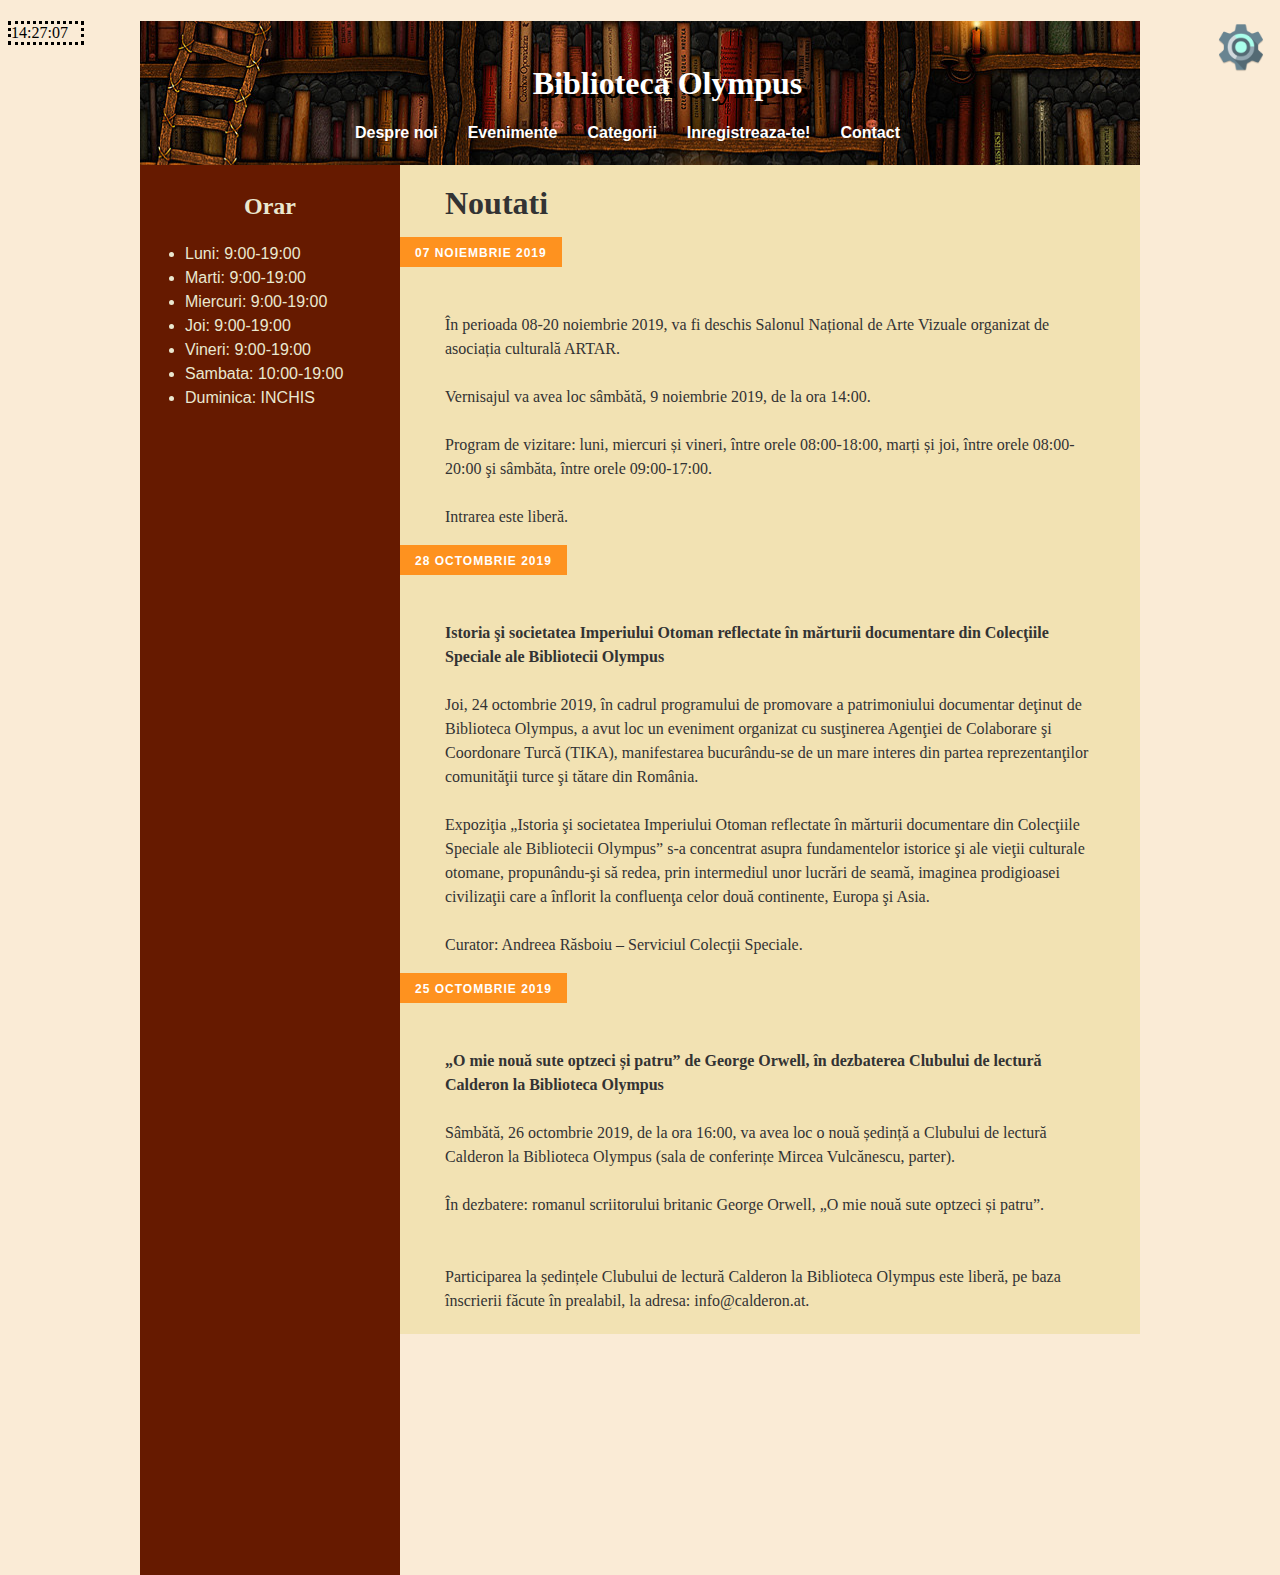
<file: index.html>
﻿<!DOCTYPE html>
<html lang="ro">
<head>
	<meta content="text/html; charset=utf-8" http-equiv="Content-Type">
	<meta content="width=device-width" name="viewport"><!-- CSS -->
	<link href="css/style.css" rel="stylesheet" type="text/css">
	<link href="css/menu.css" rel="stylesheet" type="text/css">
	<link href="css/layout.css" rel="stylesheet" type="text/css"><!-- JAVASCRIPT -->

	<script src="javascript/settings.js">
	</script>
	<script src="javascript/timer.js">
	</script><!-- Phone -->
	<link href="css/media-query-phone.css" media="only screen and (min-width:320px) and (max-width:480px) and (orientation: portrait)" rel="stylesheet" type="text/css"><!-- Tablet -->
	<link href="css/media-query-tablet.css" media="only screen and (min-width:768px) and (max-width:1024px)" rel="stylesheet" type="text/css">
	<title>Biblioteca Olympus</title>
	<link href="images/base/favicon.png" rel="shortcut icon" type="image/png">
</head>
<body onload="startTime(); playAudio('music/bensound-ukulele.mp3')">
	<div id="timer"></div><button id="settings_button" onclick="formular()" title="setari"><img height="50" id="settings" src="images/base/Settings-icon.png" width="50"></button>
	<div id="formatting">
		<h2 align="center">Formatarea paginii</h2><label><b>Alegeti culoarea fundalului:</b></label> <select id="option_background" name="background">
			<option selected="selected" value=''>
				Selecteaza culoarea
			</option>
			<option value="red">
				Rosu
			</option>
			<option value="black">
				Negru
			</option>
			<option value="green">
				Verde
			</option>
			<option value="blue">
				Albastru
			</option>
		</select><br>
		<label for="size"><b>Marime scris:</b></label> <input id="size" max="25" min="12" name="size" onmouseout="timeout()" type="number"><br>
		<button id="submit_settings" onclick="formatare()" type="submit">Submit</button>
	</div>
	<div id="text-size">
		<div class="container">
			<div class="banner">
				<div class="content">
					<h1 id="title"><a href="index.html">Biblioteca Olympus</a></h1>
					<center>
						<nav id="primary_nav_wrap">
							<ul>
								<li>
									<a href="about.html">Despre noi</a>
								</li>
								<li>
									<a href="evenimente.html">Evenimente</a>
								</li>
								<li>
									<a>Categorii</a>
									<ul>
										<li>
											<a href="fantasy.html">Fantasy</a>
										</li>
										<li>
											<a href="comedy.html">Comedie</a>
										</li>
										<li>
											<a href="romance.html">Romantic</a>
										</li>
										<li>
											<a href="bio.html">Biografii</a>
										</li>
									</ul>
								</li>
								<li>
									<a href="form.html">Inregistreaza-te!</a>
								</li>
								<li>
									<a href="contact.html">Contact</a>
								</li>
							</ul>
						</nav>
					</center><br>
					<br>
				</div>
			</div>
			<div id="leftnav">
				<h3>Orar</h3>
				<ul>
					<li>Luni: 9:00-19:00</li>
					<li>Marti: 9:00-19:00</li>
					<li>Miercuri: 9:00-19:00</li>
					<li>Joi: 9:00-19:00</li>
					<li>Vineri: 9:00-19:00</li>
					<li>Sambata: 10:00-19:00</li>
					<li>Duminica: INCHIS</li>
				</ul>
			</div>
			<div id="main">
				<p></p>
				<h1>Noutati</h1>
				<h6>07 noiembrie 2019</h6>
				<p>În perioada 08-20 noiembrie 2019, va fi deschis Salonul Național de Arte Vizuale organizat de asociația culturală ARTAR.<br>
				<br>
				Vernisajul va avea loc sâmbătă, 9 noiembrie 2019, de la ora 14:00.<br>
				<br>
				Program de vizitare: luni, miercuri și vineri, între orele 08:00-18:00, marți și joi, între orele 08:00-20:00 şi sâmbăta, între orele 09:00-17:00.<br>
				<br>
				Intrarea este liberă.</p>
				<h6>28 octombrie 2019</h6>
				<p><b>Istoria şi societatea Imperiului Otoman reflectate în mărturii documentare din Colecţiile Speciale ale Bibliotecii Olympus</b><br>
				<br>
				Joi, 24 octombrie 2019, în cadrul programului de promovare a patrimoniului documentar deţinut de Biblioteca Olympus, a avut loc un eveniment organizat cu susţinerea Agenţiei de Colaborare şi Coordonare Turcă (TIKA), manifestarea bucurându-se de un mare interes din partea reprezentanţilor comunităţii turce şi tătare din România.<br>
				<br>
				Expoziţia „Istoria şi societatea Imperiului Otoman reflectate în mărturii documentare din Colecţiile Speciale ale Bibliotecii Olympus” s-a concentrat asupra fundamentelor istorice şi ale vieţii culturale otomane, propunându-şi să redea, prin intermediul unor lucrări de seamă, imaginea prodigioasei civilizaţii care a înflorit la confluenţa celor două continente, Europa şi Asia.<br>
				<br>
				Curator: Andreea Răsboiu – Serviciul Colecţii Speciale.</p>
				<p></p>
				<h6>25 octombrie 2019</h6>
				<p><b>„O mie nouă sute optzeci și patru” de George Orwell, în dezbaterea Clubului de lectură Calderon la Biblioteca Olympus</b><br>
				<br>
				Sâmbătă, 26 octombrie 2019, de la ora 16:00, va avea loc o nouă ședință a Clubului de lectură Calderon la Biblioteca Olympus (sala de conferințe Mircea Vulcănescu, parter).<br>
				<br>
				În dezbatere: romanul scriitorului britanic George Orwell, „O mie nouă sute optzeci și patru”.<br>
				<br>
				<br>
				Participarea la ședințele Clubului de lectură Calderon la Biblioteca Olympus este liberă, pe baza înscrierii făcute în prealabil, la adresa: info@calderon.at.</p>
				<p></p>
				<p></p>
			</div>
		</div>
	</div>
</body>
</html>
</file>
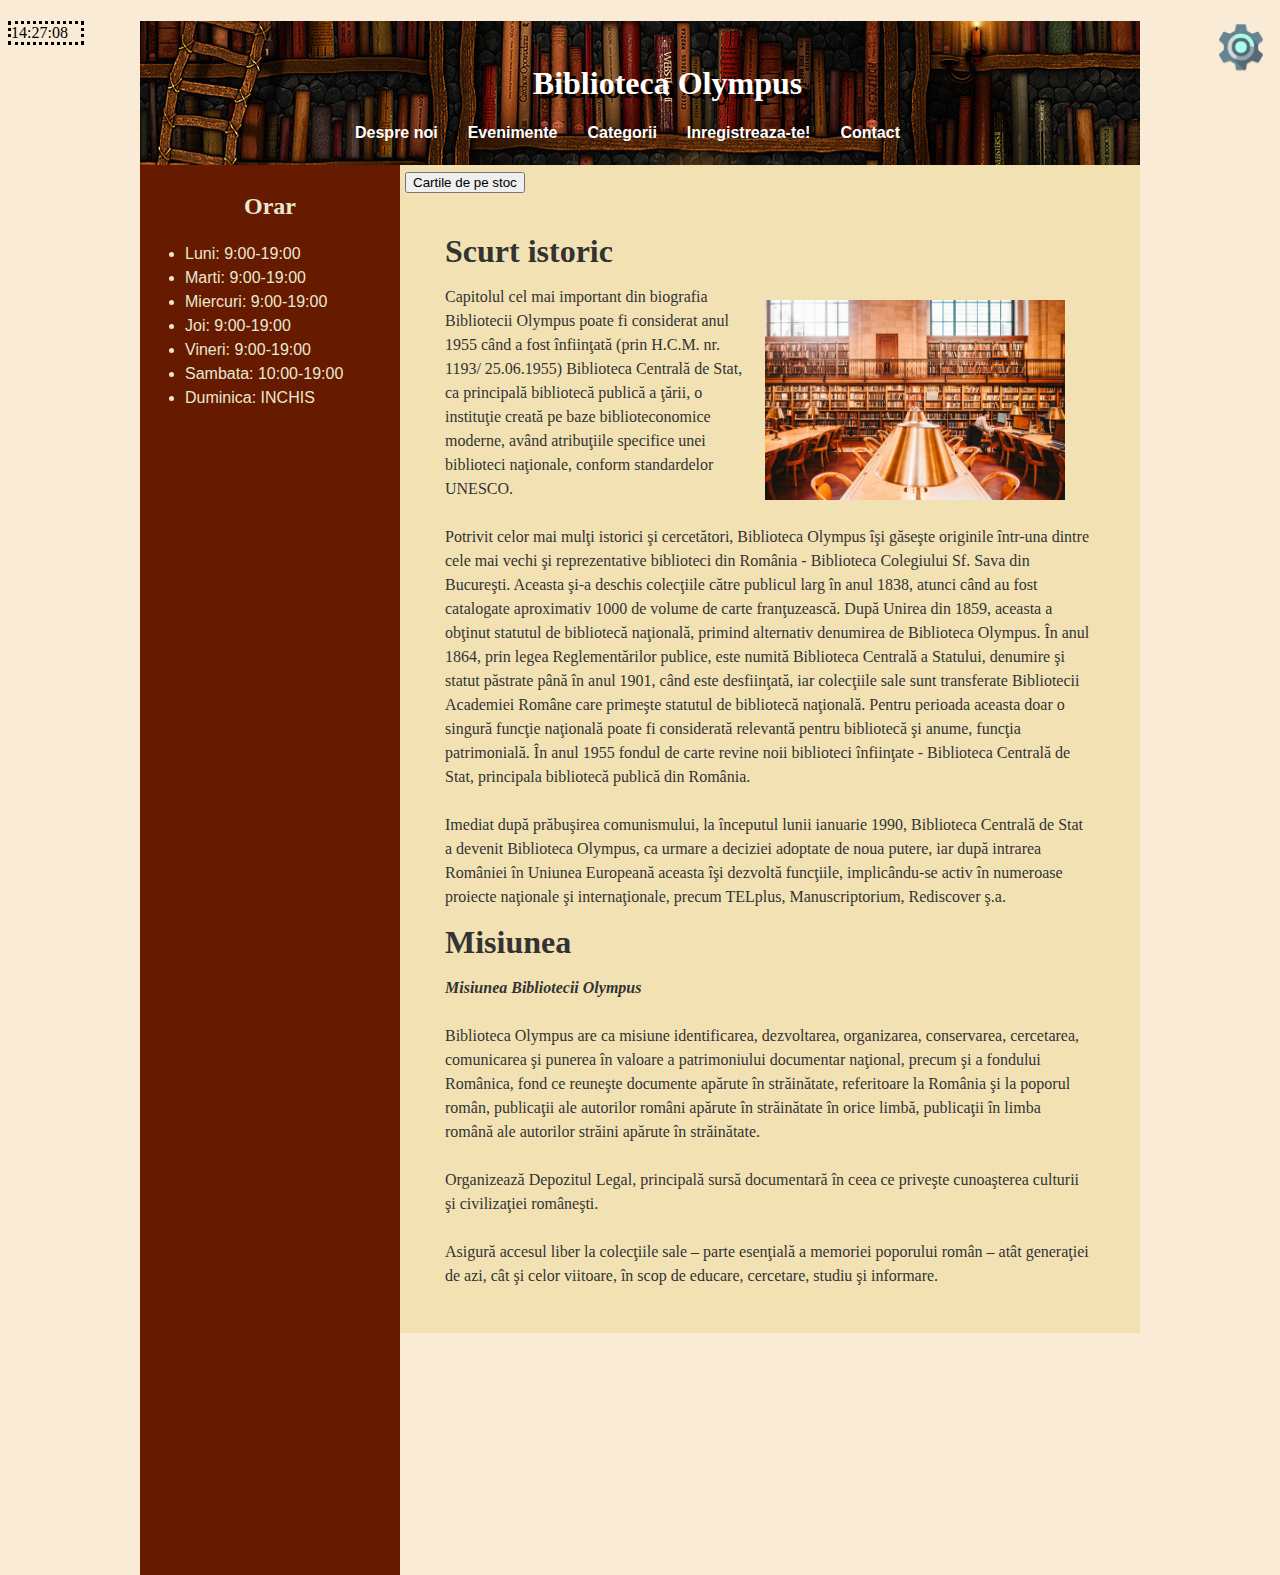
<file: about.html>
<!DOCTYPE html>
<html lang="ro">
<head>
	<meta content="text/html; charset=utf-8" http-equiv="Content-Type">
    <!-- CSS -->
	<link href="css/style.css" rel="stylesheet" type="text/css">
	<link href="css/menu.css" rel="stylesheet" type="text/css">
	<link href="css/layout.css" rel="stylesheet" type="text/css">
    <link href="css/bookCatalog.css" rel="stylesheet" type="text/css">
    <!-- JAVASCRIPT -->
	<script src="javascript/settings.js">
	</script>
	<script src="javascript/timer.js">
	</script>
    <script src="javascript/bookCatalog.js">
	</script>
    <!-- Phone -->
	<link href="css/media-query-phone.css" media="only screen and (min-width:320px) and (max-width:480px) and (orientation: portrait)" rel="stylesheet" type="text/css">
    <!-- Tablet -->
	<link href="css/media-query-tablet.css" media="only screen and (min-width:768px) and (max-width:1024px)" rel="stylesheet" type="text/css">
	<title>Biblioteca Olympus</title>
	<link href="images/base/favicon.png" rel="shortcut icon" type="image/png">
</head>
<body onload="startTime()">
	<div id="timer"></div><button id="settings_button" onclick="formular()" title="setari"><img height="50" id="settings" src="images/base/Settings-icon.png" width="50"></button>
	<div id="formatting">
		<h2 align="center">Formatarea paginii</h2><label><b>Alegeti culoarea fundalului:</b></label> <select id="option_background" name="background">
			<option selected="selected" value=''>
				Selecteaza culoarea
			</option>
			<option value="red">
				Rosu
			</option>
			<option value="black">
				Negru
			</option>
			<option value="green">
				Verde
			</option>
			<option value="blue">
				Albastru
			</option>
		</select><br>
		<label for="size"><b>Marime scris:</b></label> <input id="size" max="25" min="12" name="size" onmouseout="timeout()" type="number"><br>
		<button id="submit_settings" onclick="formatare()" type="submit">Submit</button>
	</div>
	<div id="text-size">
		<div class="container">
			<div class="banner">
				<div class="content">
					<h1 id="title"><a href="index.html">Biblioteca Olympus</a></h1>
					<center>
						<nav id="primary_nav_wrap">
							<ul>
								<li>
									<a href="about.html">Despre noi</a>
								</li>
								<li>
									<a href="evenimente.html">Evenimente</a>
								</li>
								<li>
									<a>Categorii</a>
									<ul>
										<li>
											<a href="fantasy.html">Fantasy</a>
										</li>
										<li>
											<a href="comedy.html">Comedie</a>
										</li>
										<li>
											<a href="romance.html">Romantic</a>
										</li>
										<li>
											<a href="bio.html">Biografii</a>
										</li>
									</ul>
								</li>
								<li>
									<a href="form.html">Inregistreaza-te!</a>
								</li>
								<li>
									<a href="contact.html">Contact</a>
								</li>
							</ul>
						</nav>
					</center><br>
					<br>
				</div>
			</div>
			<div id="leftnav">
				<h3>Orar</h3>
				<ul>
					<li>Luni: 9:00-19:00</li>
					<li>Marti: 9:00-19:00</li>
					<li>Miercuri: 9:00-19:00</li>
					<li>Joi: 9:00-19:00</li>
					<li>Vineri: 9:00-19:00</li>
					<li>Sambata: 10:00-19:00</li>
					<li>Duminica: INCHIS</li>
				</ul>
			</div>
			<div id="main">
            
            <button type="button" id="carti" onclick="loadXMLDoc()">Cartile de pe stoc</button>
            <br><br>
            <table id="demo"></table>
            <div id="istoric">
				<p style="font-size:12px"></p>
				<h1>Scurt istoric</h1>
				<p><img alt="Biblioteca" class="imgright" src="images/library/library3.jpg" width="300"> Capitolul cel mai important din biografia Bibliotecii Olympus poate fi considerat anul 1955 când a fost înfiinţată (prin H.C.M. nr. 1193/ 25.06.1955) Biblioteca Centrală de Stat, ca principală bibliotecă publică a ţării, o instituţie creată pe baze biblioteconomice moderne, având atribuţiile specifice unei biblioteci naţionale, conform standardelor UNESCO.<br>
				<br>
				Potrivit celor mai mulţi istorici şi cercetători, Biblioteca Olympus îşi găseşte originile într-una dintre cele mai vechi şi reprezentative biblioteci din România - Biblioteca Colegiului Sf. Sava din Bucureşti. Aceasta şi-a deschis colecţiile către publicul larg în anul 1838, atunci când au fost catalogate aproximativ 1000 de volume de carte franţuzească. După Unirea din 1859, aceasta a obţinut statutul de bibliotecă naţională, primind alternativ denumirea de Biblioteca Olympus. În anul 1864, prin legea Reglementărilor publice, este numită Biblioteca Centrală a Statului, denumire şi statut păstrate până în anul 1901, când este desfiinţată, iar colecţiile sale sunt transferate Bibliotecii Academiei Române care primeşte statutul de bibliotecă naţională. Pentru perioada aceasta doar o singură funcţie naţională poate fi considerată relevantă pentru bibliotecă şi anume, funcţia patrimonială. În anul 1955 fondul de carte revine noii biblioteci înfiinţate - Biblioteca Centrală de Stat, principala bibliotecă publică din România.<br>
				<br>
				Imediat după prăbuşirea comunismului, la începutul lunii ianuarie 1990, Biblioteca Centrală de Stat a devenit Biblioteca Olympus, ca urmare a deciziei adoptate de noua putere, iar după intrarea României în Uniunea Europeană aceasta îşi dezvoltă funcţiile, implicându-se activ în numeroase proiecte naţionale şi internaţionale, precum TELplus, Manuscriptorium, Rediscover ş.a.</p>
				<h1>Misiunea</h1>
				<p><b><i>Misiunea Bibliotecii Olympus</i></b><br>
				<br>
				Biblioteca Olympus are ca misiune identificarea, dezvoltarea, organizarea, conservarea, cercetarea, comunicarea şi punerea în valoare a patrimoniului documentar naţional, precum şi a fondului Românica, fond ce reuneşte documente apărute în străinătate, referitoare la România şi la poporul român, publicaţii ale autorilor români apărute în străinătate în orice limbă, publicaţii în limba română ale autorilor străini apărute în străinătate.<br>
				<br>
				Organizează Depozitul Legal, principală sursă documentară în ceea ce priveşte cunoaşterea culturii şi civilizaţiei româneşti.<br>
				<br>
				Asigură accesul liber la colecţiile sale – parte esenţială a memoriei poporului român – atât generaţiei de azi, cât şi celor viitoare, în scop de educare, cercetare, studiu şi informare.<br>
				<br></p>
                </div>
			</div>
		</div>
	</div>
</body>
</html>
</file>
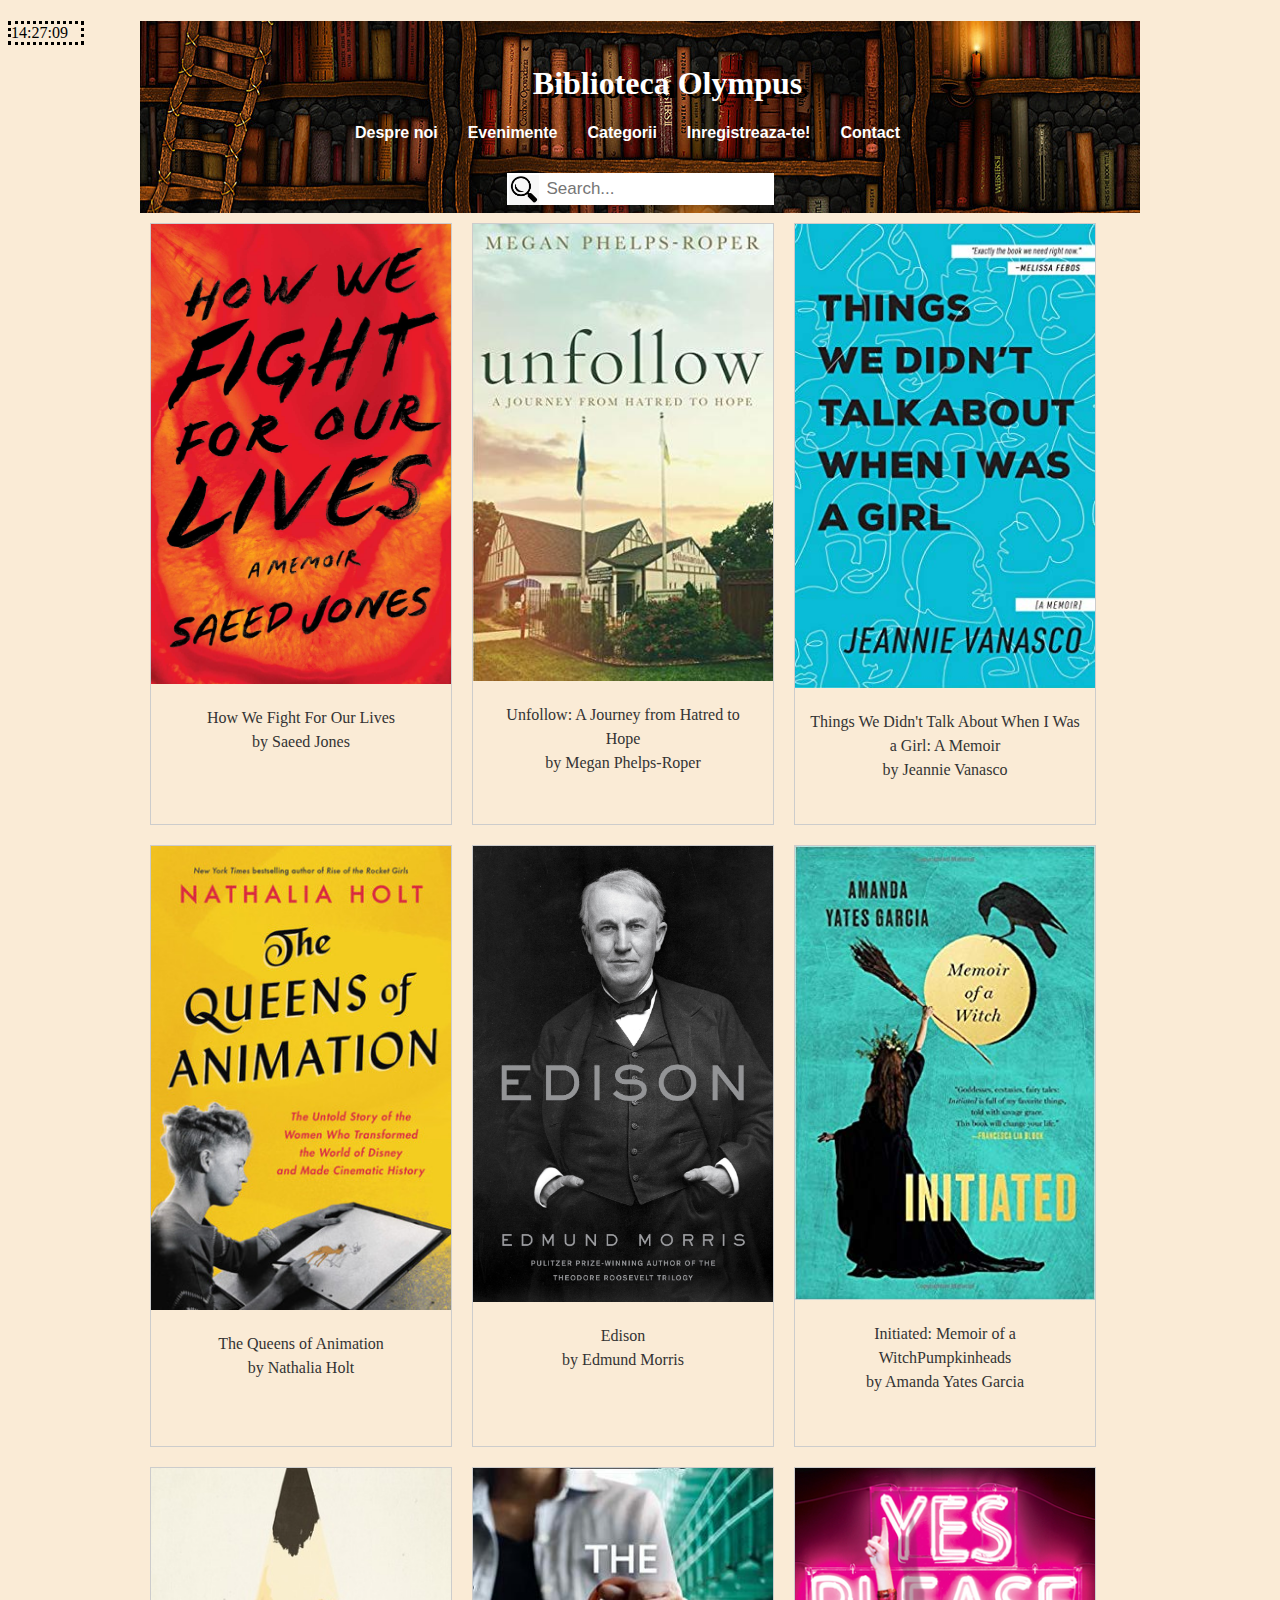
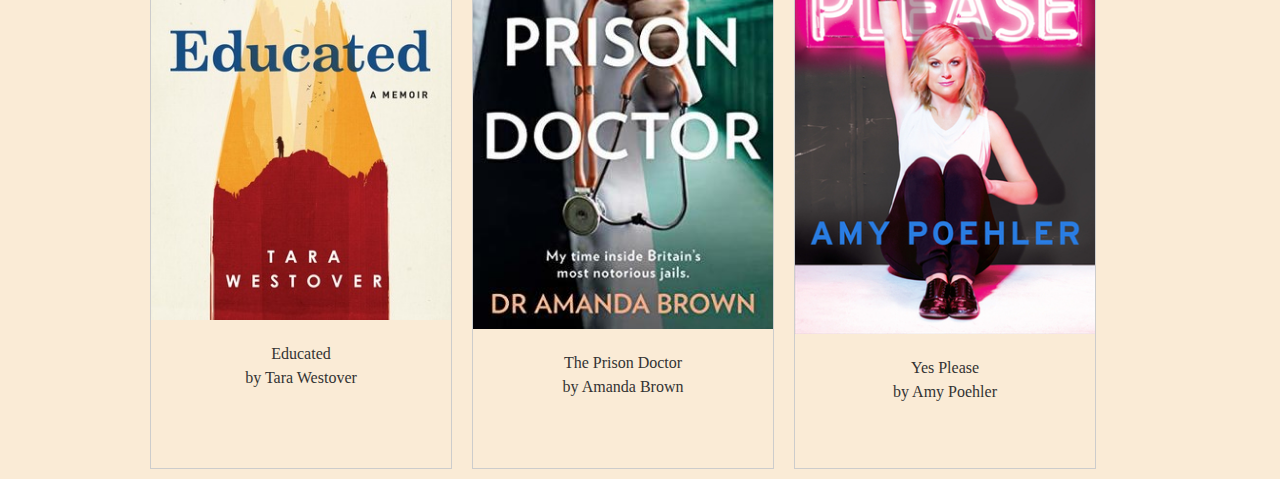
<file: bio.html>
<!DOCTYPE html>
<html lang="ro">
<head>
	<meta content="text/html; charset=utf-8" http-equiv="Content-Type"><!-- CSS -->
	<link href="css/style.css" rel="stylesheet" type="text/css">
	<link href="css/menu.css" rel="stylesheet" type="text/css">
	<link href="css/layout.css" rel="stylesheet" type="text/css">
	<link href="css/gallery.css" rel="stylesheet" type="text/css">
    <!-- JAVASCRIPT -->
	<script src="javascript/search.js" type="text/javascript">
	</script>
	<script src="javascript/settings.js">
	</script>
	<script src="javascript/timer.js">
	</script>
    <!-- Phone -->
	<link href="css/media-query-phone.css" media="only screen and (min-width:320px) and (max-width:480px) and (orientation: portrait)" rel="stylesheet" type="text/css">
    <!-- Tablet -->
	<link href="css/media-query-tablet.css" media="only screen and (min-width:768px) and (max-width:1024px)" rel="stylesheet" type="text/css">
	<title>Biblioteca Olympus</title>
	<link href="images/base/favicon.png" rel="shortcut icon" type="image/png">
</head>
<body onload="startTime()">
	<div id="timer"></div>
	<div class="container">
		<div class="banner">
			<div class="content">
				<h1 id="title"><a href="index.html">Biblioteca Olympus</a></h1>
				<center>
					<nav id="primary_nav_wrap">
						<ul>
							<li>
								<a href="about.html">Despre noi</a>
							</li>
							<li>
								<a href="evenimente.html">Evenimente</a>
							</li>
							<li>
								<a>Categorii</a>
								<ul>
									<li>
										<a href="fantasy.html">Fantasy</a>
									</li>
									<li>
										<a href="comedy.html">Comedie</a>
									</li>
									<li>
										<a href="romance.html">Romantic</a>
									</li>
									<li>
										<a href="bio.html">Biografii</a>
									</li>
								</ul>
							</li>
							<li>
								<a href="form.html">Inregistreaza-te!</a>
							</li>
							<li>
								<a href="contact.html">Contact</a>
							</li>
						</ul>
					</nav>
				</center><br>
				<br>
				<center>
					<div class="topnav">
						<input id="myinput" name="search" onkeyup="searchFunction()" placeholder="Search..." type="text">
					</div>
				</center>
			</div>
		</div>
        

		<div class="gallery">
			<div class="tooltip">
				<a href="https://www.goodreads.com/book/show/43682552-how-we-fight-for-our-lives" target="_blank"><img alt="How We Fight For Our Lives by Saeed Jones " class="imgphone" src="images/biography/howwefightforourlives.jpg"> <span class="bookdesc">From award-winning poet Saeed Jones, How We Fight for Our Lives is a stunning coming-of-age memoir written at the crossroads of sex, race, and power.<br>
				“People don’t just happen,” writes Saeed Jones. “We sacrifice former versions of ourselves. We sacrifice the people who dared to raise us. The ‘I’ it seems doesn’t exist until we are able to say, ‘I am no longer yours.’ ”</span></a> 
			</div>
			<div class="desc">
				<div id="try">How We Fight For Our Lives<br>
				by Saeed Jones</div>
			</div>
		</div>
		<div class="gallery">
			<div class="tooltip">
				<a href="https://www.goodreads.com/book/show/43314707-unfollow" target="_blank"><img alt="Unfollow: A Journey from Hatred to Hope by Megan Phelps-Roper" src="images/biography/unfollow.jpg"></a> <span class="bookdesc">As featured on the BBC documentary, 'The Most Hated Family in America' it was an upbringing in many ways normal. A loving home, shared with squabbling siblings, overseen by devoted parents. Yet in other ways it was the precise opposite: a revolving door of TV camera crews and documentary makers, a world of extreme discipline, of siblings vanishing in the night.</span>
			</div>
			<div class="desc">
				Unfollow: A Journey from Hatred to Hope<br>
				by Megan Phelps-Roper
			</div>
		</div>
		<div class="gallery">
			<div class="tooltip">
				<a href="https://www.goodreads.com/book/show/43811321-things-we-didn-t-talk-about-when-i-was-a-girl" target="_blank"><img alt="Things We Didn't Talk About When I Was a Girl: A Memoir by Jeannie Vanasco" src="images/biography/thingswedidnttalkabout.jpg"></a> <span class="bookdesc">Jeannie Vanasco has had the same nightmare since she was a teenager. She startles awake, saying his name. It is always about him: one of her closest high school friends, a boy named Mark. A boy who raped her.</span>
			</div>
			<div class="desc">
				Things We Didn't Talk About When I Was a Girl: A Memoir<br>
				by Jeannie Vanasco
			</div>
		</div>
		<div class="gallery">
			<div class="tooltip">
				<a href="https://www.goodreads.com/book/show/33832019-the-queens-of-animation" target="_blank"><img alt="The Queens of Animation by Nathalia Holt" src="images/biography/thequeensofanimations.jpg"></a> <span class="bookdesc">In The Queens of Animation, bestselling author Nathalia Holt recounts the dramatic stories of an incredibly influential group of women who have slipped under the radar for decades but have touched all our lives. These women infiltrated the all-male domain of Disney Studios and used early technologies to create the rich artwork and iconic storylines that would reach millions of viewers across generations. Over the decades–while battling sexism, domestic abuse, and workplace harassment–these women also fought to influence the way female characters are depicted to young audiences.</span>
			</div>
			<div class="desc">
				The Queens of Animation<br>
				by Nathalia Holt
			</div>
		</div>
		<div class="gallery">
			<div class="tooltip">
				<a href="https://www.goodreads.com/book/show/43984882-edison" target="_blank"><img alt="Edison by Edmund Morris" src="images/biography/edison.jpg"></a> <span class="bookdesc">From Pulitzer Prize-winning author Edmund Morris comes a revelatory new biography of Thomas Alva Edison, the most prolific genius in American history.</span>
			</div>
			<div class="desc">
				Edison<br>
				by Edmund Morris
			</div>
		</div>
		<div class="gallery">
			<div class="tooltip">
				<a href="https://www.goodreads.com/book/show/43886044-initiated" target="_blank"><img alt="Initiated: Memoir of a Witch by Amanda Yates Garcia" src="images/biography/initiated.jpg"></a> <span class="bookdesc">An initiation signals a beginning: a door opens and you step through. Traditional Wiccan initiates are usually brought into the craft through a ceremony with a High Priestess. But even though Amanda Yates Garcia's mother, a practicing witch herself, initiated her into the earth-centered practice of witchcraft when she was 13 years old, Amanda's real life as a witch only began when she underwent a series of spontaneous initiations of her own.</span>
			</div>
			<div class="desc">
				Initiated: Memoir of a WitchPumpkinheads<br>
				by Amanda Yates Garcia
			</div>
		</div>
		<div class="gallery">
			<div class="tooltip">
				<a href="https://www.goodreads.com/book/show/35133922-educated" target="_blank"><img alt="Educated by Tara Westover" src="images/biography/educated.jpg"></a> <span class="bookdesc">Tara Westover was 17 the first time she set foot in a classroom. Born to survivalists in the mountains of Idaho, she prepared for the end of the world by stockpiling home-canned peaches and sleeping with her "head-for-the-hills bag". In the summer she stewed herbs for her mother, a midwife and healer, and in the winter she salvaged in her father's junkyard.</span>
			</div>
			<div class="desc">
				Educated<br>
				by Tara Westover
			</div>
		</div>
		<div class="gallery">
			<div class="tooltip">
				<a href="https://www.goodreads.com/book/show/42932929-the-prison-doctor" target="_blank"><img alt="The Prison Doctor by Amanda Brown" src="images/biography/theprisondoctor.jpg"></a> <span class="bookdesc">Dr Amanda Brown has treated inmates in the UK’s most infamous prisons – first in young offenders’ institutions, then at the notorious Wormwood Scrubs and finally at Europe’s largest women-only prison in Europe, Bronzefield. From miraculous pregnancies to dirty protests, and from violent attacks on prisoners to heartbreaking acts of self-harm, she has witnessed it all. In this memoir, Amanda reveals the stories, the patients and the cases that have shaped a career helping those most of us would rather forget.</span>
			</div>
			<div class="desc">
				The Prison Doctor<br>
				by Amanda Brown
			</div>
		</div>
		<div class="gallery">
			<div class="tooltip">
				<a href="https://www.goodreads.com/book/show/20910157-yes-please" target="_blank"><img alt="Yes Please by Amy Poehler" src="images/biography/yesplease.jpg"></a> <span class="bookdesc">In Amy Poehler’s highly anticipated first book, Yes Please, she offers up a big juicy stew of personal stories, funny bits on sex and love and friendship and parenthood and real life advice (some useful, some not so much), like when to be funny and when to be serious. Powered by Amy’s charming and hilarious, biting yet wise voice, Yes Please is a book full of words to live by.</span>
			</div>
			<div class="desc">
				Yes Please<br>
				by Amy Poehler
			</div>
		</div>
	</div>
</body>
</html>
</file>
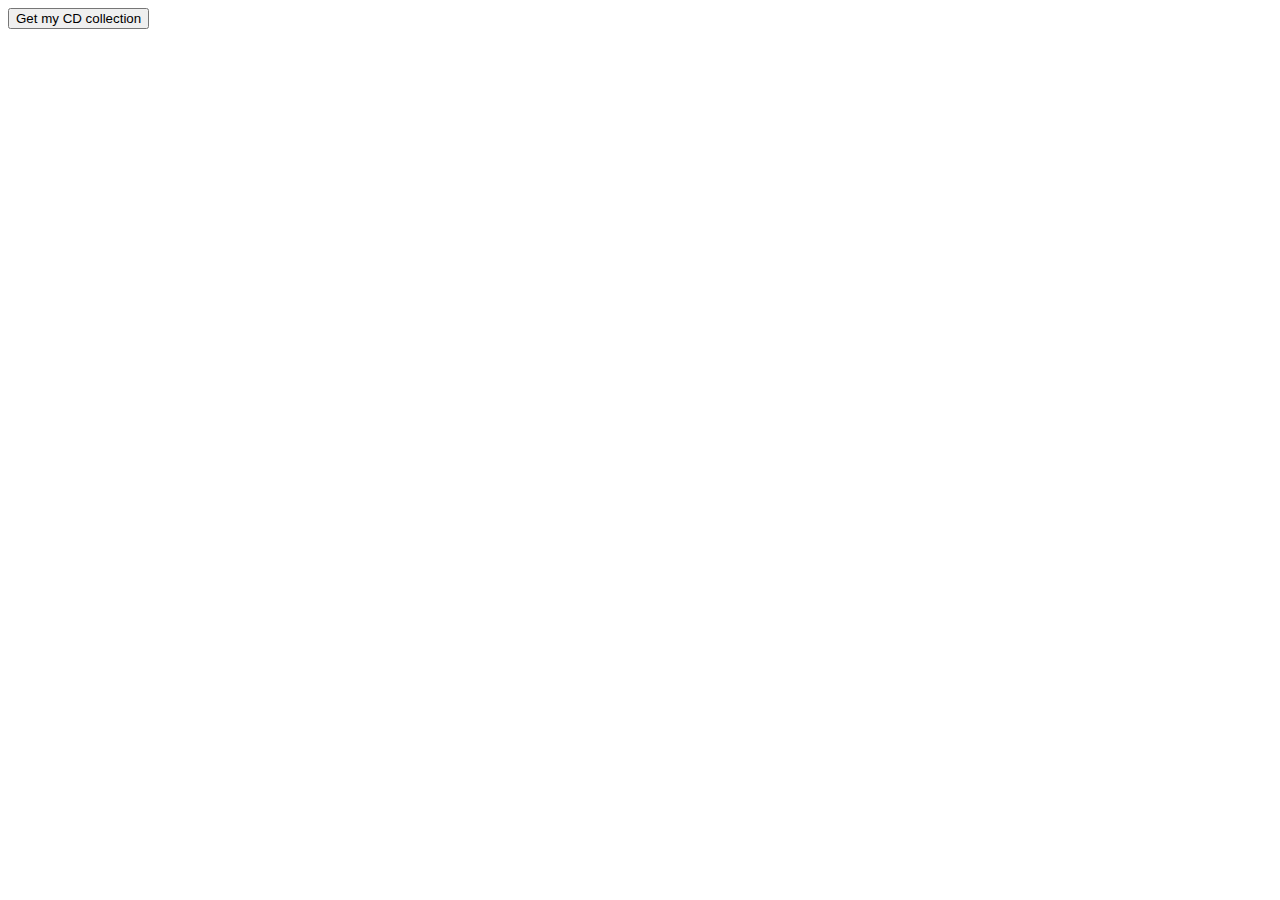
<file: bookCatalog.html>
<!DOCTYPE html PUBLIC "-//W3C//DTD XHTML 1.0 Transitional//EN" "http://www.w3.org/TR/xhtml1/DTD/xhtml1-transitional.dtd">
<html xmlns="http://www.w3.org/1999/xhtml">
<head>
<meta http-equiv="Content-Type" content="text/html; charset=utf-8" />

<link href="css/bookCatalog.css" rel="stylesheet" type="text/css">

<script src="javascript/bookCatalog.js" type="text/javascript"></script>

<title>Untitled Document</title>
</head>

<body>

<button type="button" onclick="loadXMLDoc()">Get my CD collection</button>
<br><br>
<table id="demo"></table>
</body>
</html>
</file>
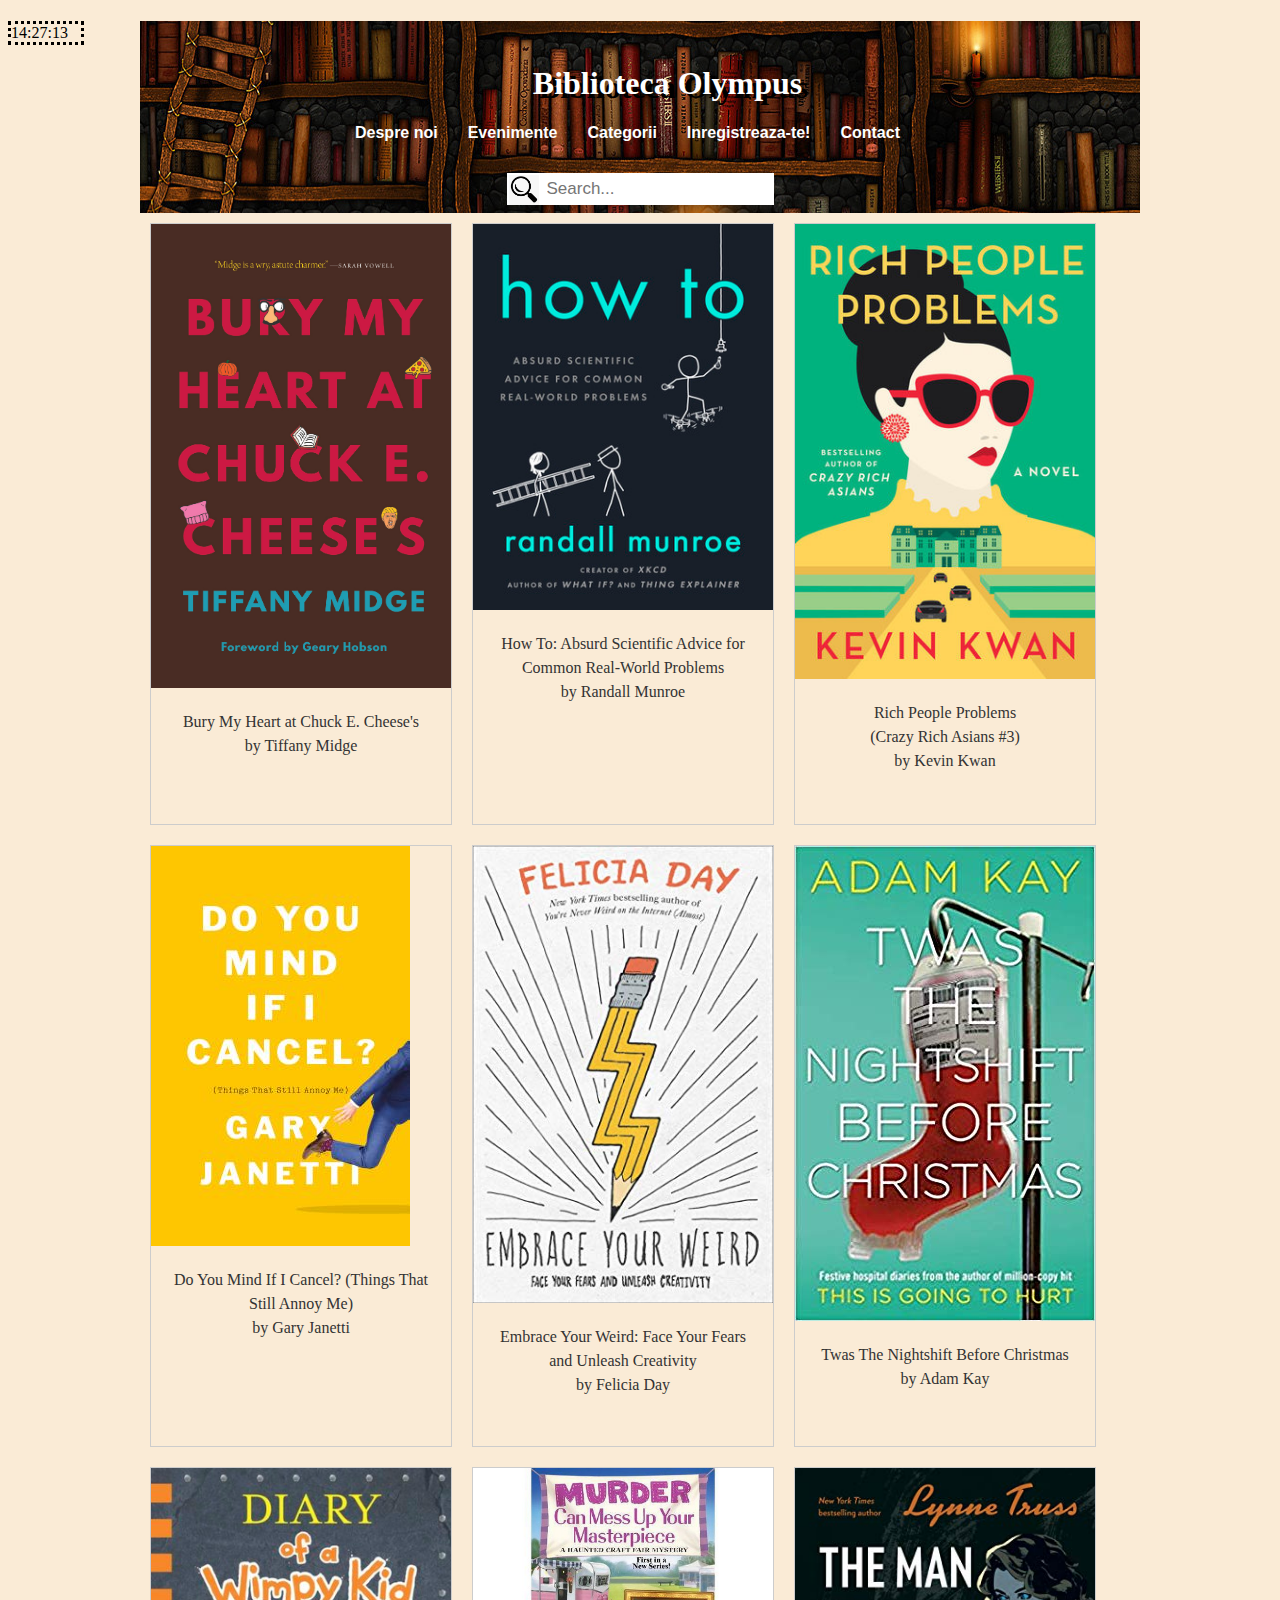
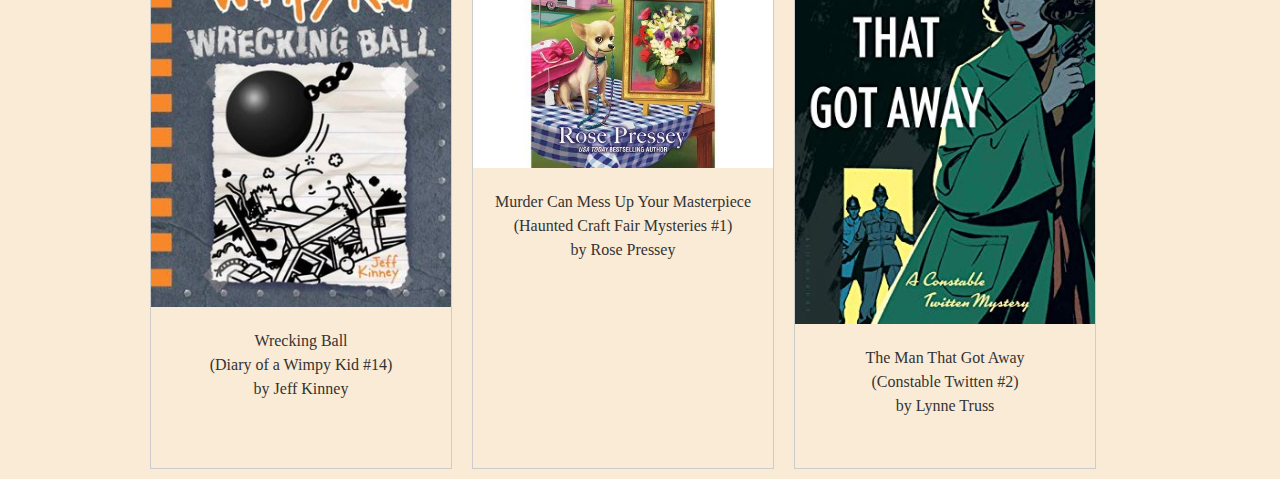
<file: comedy.html>
<!DOCTYPE html>
<html lang="ro">
<head>
	<meta content="text/html; charset=utf-8" http-equiv="Content-Type"><!-- CSS -->
	<link href="css/style.css" rel="stylesheet" type="text/css">
	<link href="css/menu.css" rel="stylesheet" type="text/css">
	<link href="css/layout.css" rel="stylesheet" type="text/css">
	<link href="css/gallery.css" rel="stylesheet" type="text/css"><!-- JAVASCRIPT -->

	<script src="javascript/search.js" type="text/javascript">
	</script>
	<script src="javascript/settings.js">
	</script>
	<script src="javascript/timer.js">
	</script><!-- Phone -->
	<link href="css/media-query-phone.css" media="only screen and (min-width:320px) and (max-width:480px) and (orientation: portrait)" rel="stylesheet" type="text/css"><!-- Tablet -->
	<link href="css/media-query-tablet.css" media="only screen and (min-width:768px) and (max-width:1024px)" rel="stylesheet" type="text/css">
	<title>Biblioteca Olympus</title>
	<link href="images/base/favicon.png" rel="shortcut icon" type="image/png">
</head>
<body onload="startTime()">
	<div id="timer"></div>
	<div class="container">
		<div class="banner">
			<div class="content">
				<h1 id="title"><a href="index.html">Biblioteca Olympus</a></h1>
				<center>
					<nav id="primary_nav_wrap">
						<ul>
							<li>
								<a href="about.html">Despre noi</a>
							</li>
							<li>
								<a href="evenimente.html">Evenimente</a>
							</li>
							<li>
								<a>Categorii</a>
								<ul>
									<li>
										<a href="fantasy.html">Fantasy</a>
									</li>
									<li>
										<a href="comedy.html">Comedie</a>
									</li>
									<li>
										<a href="romance.html">Romantic</a>
									</li>
									<li>
										<a href="bio.html">Biografii</a>
									</li>
								</ul>
							</li>
							<li>
								<a href="form.html">Inregistreaza-te!</a>
							</li>
							<li>
								<a href="contact.html">Contact</a>
							</li>
						</ul>
					</nav>
				</center><br>
				<br>
				<center>
					<div class="topnav">
						<input id="myinput" name="search" onkeyup="searchFunction()" placeholder="Search..." type="text">
					</div>
				</center>
			</div>
		</div>
		<div class="gallery">
			<div class="tooltip">
				<a href="https://www.goodreads.com/book/show/44294948-bury-my-heart-at-chuck-e-cheese-s" target="_blank"><img alt="Bury My Heart at Chuck E. Cheese's by Tiffany Midge" src="images/comedy/burymyheartatchuckecheesess.jpg"> <span class="bookdesc">Bury My Heart at Chuck E. Cheese’s is a powerful and compelling collection of Tiffany Midge’s musings on life, politics, and identity as a Native woman in America. Artfully blending sly humor, social commentary, and meditations on love and loss, Midge weaves short, stand-alone musings into a memoir that stares down colonialism while chastising hipsters for abusing pumpkin spice. She explains why she does not like pussy hats, mercilessly dismantles pretendians, and confesses her own struggles with white-bread privilege.</span></a>
			</div>
			<div class="desc">
				Bury My Heart at Chuck E. Cheese's<br>
				by Tiffany Midge
			</div>
		</div>
		<div class="gallery">
			<div class="tooltip">
				<a href="https://www.goodreads.com/book/show/42086897-how-to" target="_blank"><img alt="How To: Absurd Scientific Advice for Common Real-World Problems by Randall Munroe" src="images/comedy/howto.jpg"></a> <span class="bookdesc">How To is an instruction manual for taking everyday problems and using science and creative thinking to turn them into much bigger and more exciting problems. It teaches you how to cross a river by boiling it, outlines some of the many uses for lava around the home, and walks you through how to use experimental military research to ensure that your friends will never again ask you to help them move.</span>
			</div>
			<div class="desc">
				How To: Absurd Scientific Advice for Common Real-World Problems<br>
				by Randall Munroe
			</div>
		</div>
		<div class="gallery">
			<div class="tooltip">
				<a href="https://www.goodreads.com/book/show/29864343-rich-people-problems" target="_blank"><img alt="Rich People Problems by Kevin Kwan" src="images/comedy/richpeopleproblems.jpg"></a> <span class="bookdesc">Kevin Kwan, bestselling author of Crazy Rich Asians and China Rich Girlfriend, is back with an uproarious new novel featuring a family driven by fortune, an ex-wife driven psychotic with jealousy, a battle royal fought through couture-gown sabotage, and the heir to one of Asia's greatest fortunes locked out of his inheritance.</span>
			</div>
			<div class="desc">
				Rich People Problems<br>
				(Crazy Rich Asians #3)<br>
				by Kevin Kwan
			</div>
		</div>
		<div class="gallery">
			<div class="tooltip">
				<a href="https://www.goodreads.com/book/show/43263670-do-you-mind-if-i-cancel" target="_blank"><img alt="Do You Mind If I Cancel? by Gary Janetti" src="images/comedy/doyoumindificancel.jpg" width="300"></a> <span class="bookdesc">Gary Janetti, the writer and producer for some of the most popular television comedies of all time, and creator of one of the most wickedly funny Instagram accounts there is, now turns his skills to the page in a hilarious, and poignant book chronicling the pains and indignities of everyday life.</span>
			</div>
			<div class="desc">
				Do You Mind If I Cancel? (Things That Still Annoy Me)<br>
				by Gary Janetti
			</div>
		</div>
		<div class="gallery">
			<div class="tooltip">
				<a href="https://www.goodreads.com/book/show/43822665-embrace-your-weird" target="_blank"><img alt="Embrace Your Weird by Felicia Day" src="images/comedy/embraceyourweird.jpg"></a> <span class="bookdesc">In Embrace Your Weird, New York Times bestselling author, producer, actress, TV writer, and award-winning web series creator, Felicia Day takes you on a journey to find, rekindle, or expand your creative passions.</span>
			</div>
			<div class="desc">
				Embrace Your Weird: Face Your Fears and Unleash Creativity<br>
				by Felicia Day
			</div>
		</div>
		<div class="gallery">
			<div class="tooltip">
				<a href="https://www.goodreads.com/book/show/42660463-twas-the-nightshift-before-christmas" target="_blank"><img alt="Twas The Nightshift Before Christmas by Adam Kay" src="images/comedy/twasthenightshiftbeforechristmas.jpg"></a> <span class="bookdesc">Twas The Nightshift Before Christmas is the hilarious, poignant and entertaining story of the life of a junior doctor at the most challenging time of the year. With twenty-five tales of intriguing, shocking and incredible Christmas incidents, the British public will finally appreciate the sacrifices made and the challenges faced by the unsung heroes of the NHS.</span>
			</div>
			<div class="desc">
				Twas The Nightshift Before Christmas<br>
				by Adam Kay
			</div>
		</div>
		<div class="gallery">
			<div class="tooltip">
				<a href="https://www.goodreads.com/book/show/28051013-wrecking-ball" target="_blank"><img alt="Wrecking Ball by Jeff Kinney" src="images/comedy/wreckingball.jpg"></a> <span class="bookdesc">In Wrecking Ball, Book 14 of the Diary of a Wimpy Kid series—from #1 international bestselling author Jeff Kinney—an unexpected inheritance gives the Heffley family a chance to make major improvements to their home. But they soon find that construction isn’t all it’s cracked up to be. When things get rough, will the Heffleys be able to stay . . . or will they be forced to move?</span>
			</div>
			<div class="desc">
				Wrecking Ball<br>
				(Diary of a Wimpy Kid #14)<br>
				by Jeff Kinney
			</div>
		</div>
		<div class="gallery">
			<div class="tooltip">
				<a href="https://www.goodreads.com/book/show/41555947-magic-for-liars?from_choice=true" target="_blank"><img alt="Murder Can Mess Up Your Masterpiece by Rose Pressey " src="images/comedy/murdercanmessupyourmasterpiece.jpg"></a> <span class="bookdesc">Artist Celeste Cabot welcomes the chance to show her paintings at a craft fair in her hometown of Gatlinburg, Tennessee, where she and her Chihuahua, Van Gogh, can park her vintage Shasta trailer and sell her creations, too.</span>
			</div>
			<div class="desc">
				Murder Can Mess Up Your Masterpiece<br>
				(Haunted Craft Fair Mysteries #1)<br>
				by Rose Pressey
			</div>
		</div>
		<div class="gallery">
			<div class="tooltip">
				<a href="https://www.goodreads.com/book/show/42972028-the-man-that-got-away" target="_blank"><img alt="The Man That Got Away by Lynne Truss" src="images/comedy/themanthatgotaway.jpg"></a> <span class="bookdesc">In the second instalment of Lynne Truss's joyfully quirky crime series, our trio of detectives must investigate the murder of a hapless romantic; an aristocratic con man on the prowl; and a dodgy Brighton nightspot...</span>
			</div>
			<div class="desc">
				The Man That Got Away<br>
				(Constable Twitten #2)<br>
				by Lynne Truss
			</div>
		</div>
	</div>
</body>
</html>
</file>
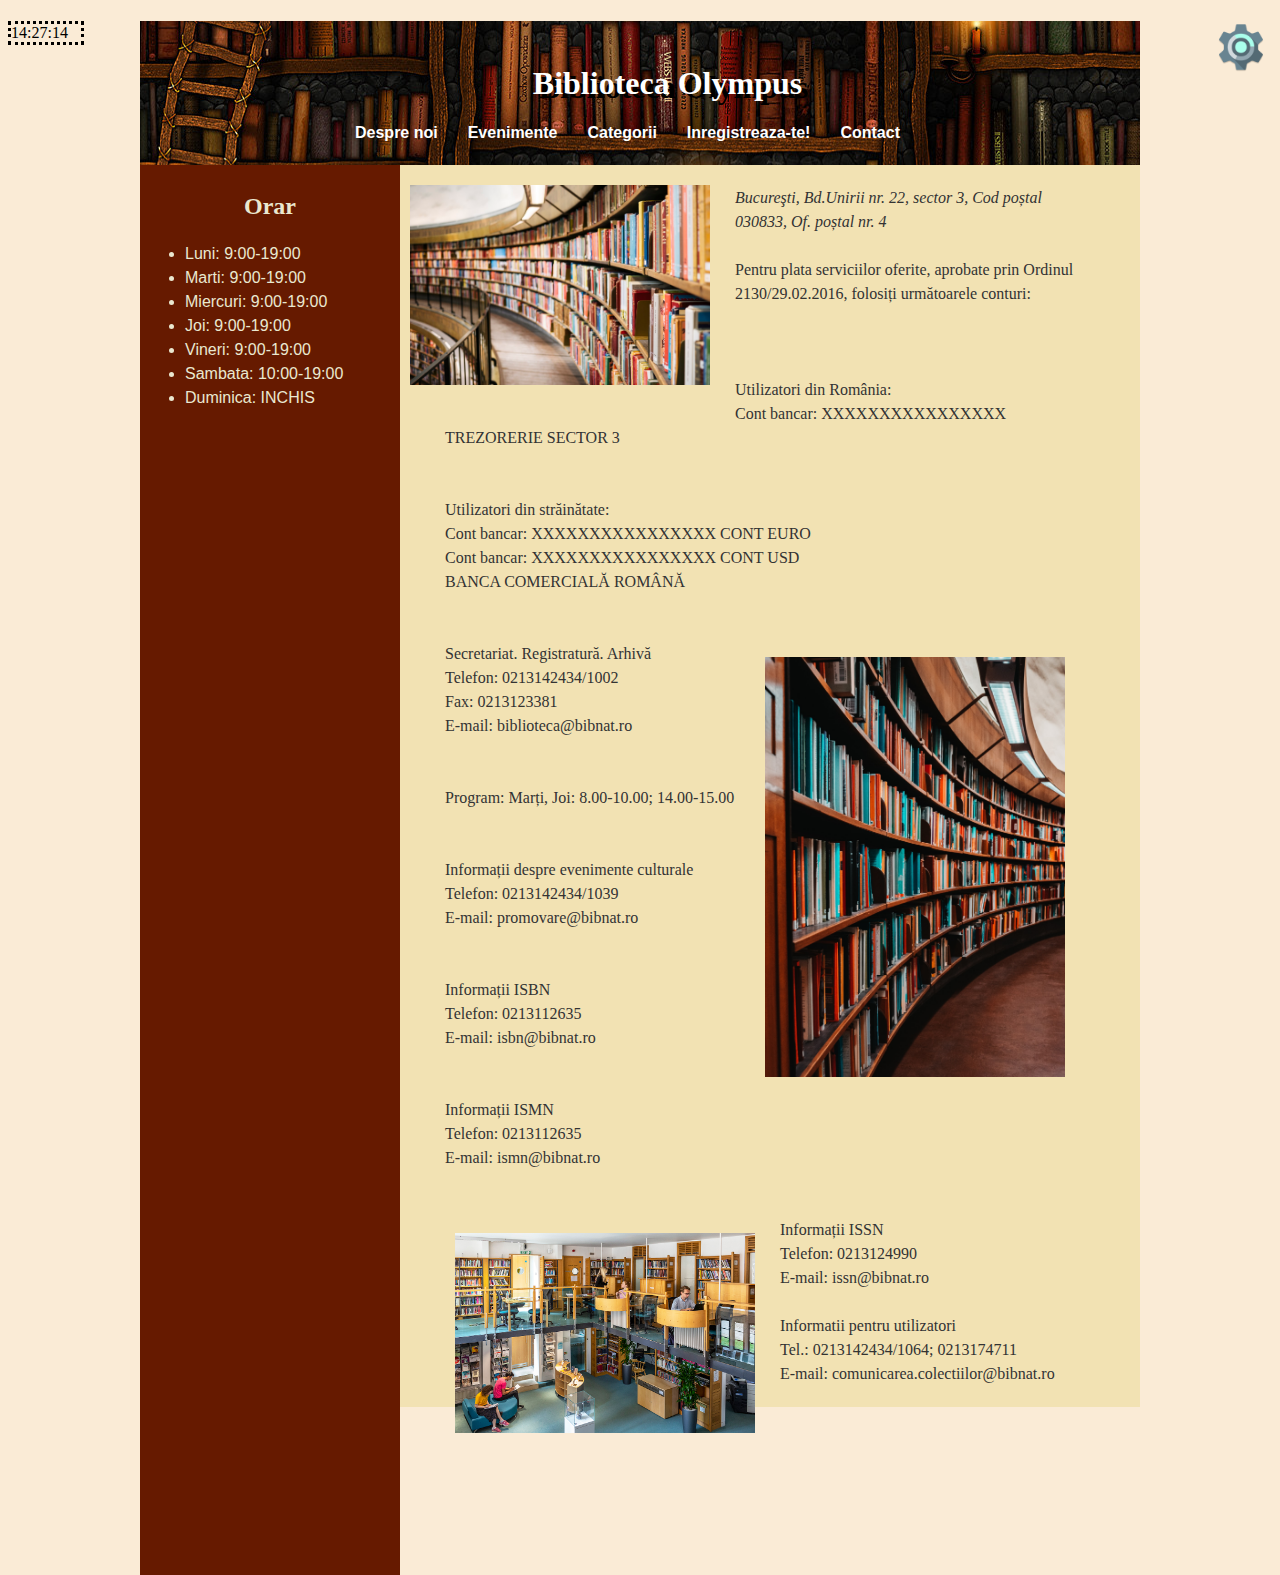
<file: contact.html>
<!DOCTYPE html>
<html lang="ro">
<head>
	<meta content="text/html; charset=utf-8" http-equiv="Content-Type"><!-- CSS -->
	<link href="css/style.css" rel="stylesheet" type="text/css">
	<link href="css/menu.css" rel="stylesheet" type="text/css">
	<link href="css/layout.css" rel="stylesheet" type="text/css"><!-- JAVASCRIPT -->

	<script src="javascript/settings.js">
	</script>
	<script src="javascript/timer.js">
	</script><!-- Phone -->
	<link href="css/media-query-phone.css" media="only screen and (min-width:320px) and (max-width:480px) and (orientation: portrait)" rel="stylesheet" type="text/css"><!-- Tablet -->
	<link href="css/media-query-tablet.css" media="only screen and (min-width:768px) and (max-width:1024px)" rel="stylesheet" type="text/css">
	<title>Biblioteca Olympus</title>
	<link href="images/base/favicon.png" rel="shortcut icon" type="image/png">
</head>
<body onload="startTime()">
	<div id="timer"></div><button id="settings_button" onclick="formular()" title="setari"><img height="50" id="settings" src="images/base/Settings-icon.png" width="50"></button>
	<div id="formatting">
		<h2 align="center">Formatarea paginii</h2><label><b>Alegeti culoarea fundalului:</b></label> <select id="option_background" name="background">
			<option selected="selected" value=''>
				Selecteaza culoarea
			</option>
			<option value="red">
				Rosu
			</option>
			<option value="black">
				Negru
			</option>
			<option value="green">
				Verde
			</option>
			<option value="blue">
				Albastru
			</option>
		</select><br>
		<label for="size"><b>Marime scris:</b></label> <input id="size" max="25" min="12" name="size" onmouseout="timeout()" type="number"><br>
		<button id="submit_settings" onclick="formatare()" type="submit">Submit</button>
	</div>
	<div id="text-size">
		<div class="container">
			<div class="banner">
				<div class="content">
					<h1 id="title"><a href="index.html">Biblioteca Olympus</a></h1>
					<center>
						<nav id="primary_nav_wrap">
							<ul>
								<li>
									<a href="about.html">Despre noi</a>
								</li>
								<li>
									<a href="evenimente.html">Evenimente</a>
								</li>
								<li>
									<a>Categorii</a>
									<ul>
										<li>
											<a href="fantasy.html">Fantasy</a>
										</li>
										<li>
											<a href="comedy.html">Comedie</a>
										</li>
										<li>
											<a href="romance.html">Romantic</a>
										</li>
										<li>
											<a href="bio.html">Biografii</a>
										</li>
									</ul>
								</li>
								<li>
									<a href="form.html">Inregistreaza-te!</a>
								</li>
								<li>
									<a href="contact.html">Contact</a>
								</li>
							</ul>
						</nav>
					</center><br>
					<br>
				</div>
			</div>
			<div id="leftnav">
				<h3>Orar</h3>
				<ul>
					<li>Luni: 9:00-19:00</li>
					<li>Marti: 9:00-19:00</li>
					<li>Miercuri: 9:00-19:00</li>
					<li>Joi: 9:00-19:00</li>
					<li>Vineri: 9:00-19:00</li>
					<li>Sambata: 10:00-19:00</li>
					<li>Duminica: INCHIS</li>
				</ul>
			</div>
			<div id="main">
				<a class="grow" href="#"><img class="imgleft" src="images/library/library.jpg" width="300px"></a>
				<p><i>Bucureşti, Bd.Unirii nr. 22, sector 3, Cod poștal 030833, Of. poștal nr. 4</i><br>
				<br>
				Pentru plata serviciilor oferite, aprobate prin Ordinul 2130/29.02.2016, folosiți următoarele conturi:<br>
				<br>
				<br>
				<br>
				Utilizatori din România:<br>
				Cont bancar: XXXXXXXXXXXXXXXX<br>
				TREZORERIE SECTOR 3<br>
				<br>
				<br>
				Utilizatori din străinătate:<br>
				Cont bancar: XXXXXXXXXXXXXXXX CONT EURO<br>
				Cont bancar: XXXXXXXXXXXXXXXX CONT USD<br>
				BANCA COMERCIALĂ ROMÂNĂ<br>
				<br>
				<br>
				<a class="grow" href="#"><img class="imgright" src="images/library/library2.jpg" width="300px"></a> Secretariat. Registratură. Arhivă<br>
				Telefon: 0213142434/1002<br>
				Fax: 0213123381<br>
				E-mail: biblioteca@bibnat.ro<br>
				<br>
				<br>
				Program: Marți, Joi: 8.00-10.00; 14.00-15.00<br>
				<br>
				<br>
				Informații despre evenimente culturale<br>
				Telefon: 0213142434/1039<br>
				E-mail: promovare@bibnat.ro<br>
				<br>
				<br>
				Informații ISBN<br>
				Telefon: 0213112635<br>
				E-mail: isbn@bibnat.ro<br>
				<br>
				<br>
				Informații ISMN<br>
				Telefon: 0213112635<br>
				E-mail: ismn@bibnat.ro<br>
				<br>
				<br>
				<a class="grow" href="#"><img class="imgleft" src="images/library/library1.jpg" width="300px"></a> Informații ISSN<br>
				Telefon: 0213124990<br>
				E-mail: issn@bibnat.ro<br>
				<br>
				Informatii pentru utilizatori<br>
				Tel.: 0213142434/1064; 0213174711<br>
				E-mail: comunicarea.colectiilor@bibnat.ro</p>
			</div>
		</div>
	</div>
</body>
</html>
</file>
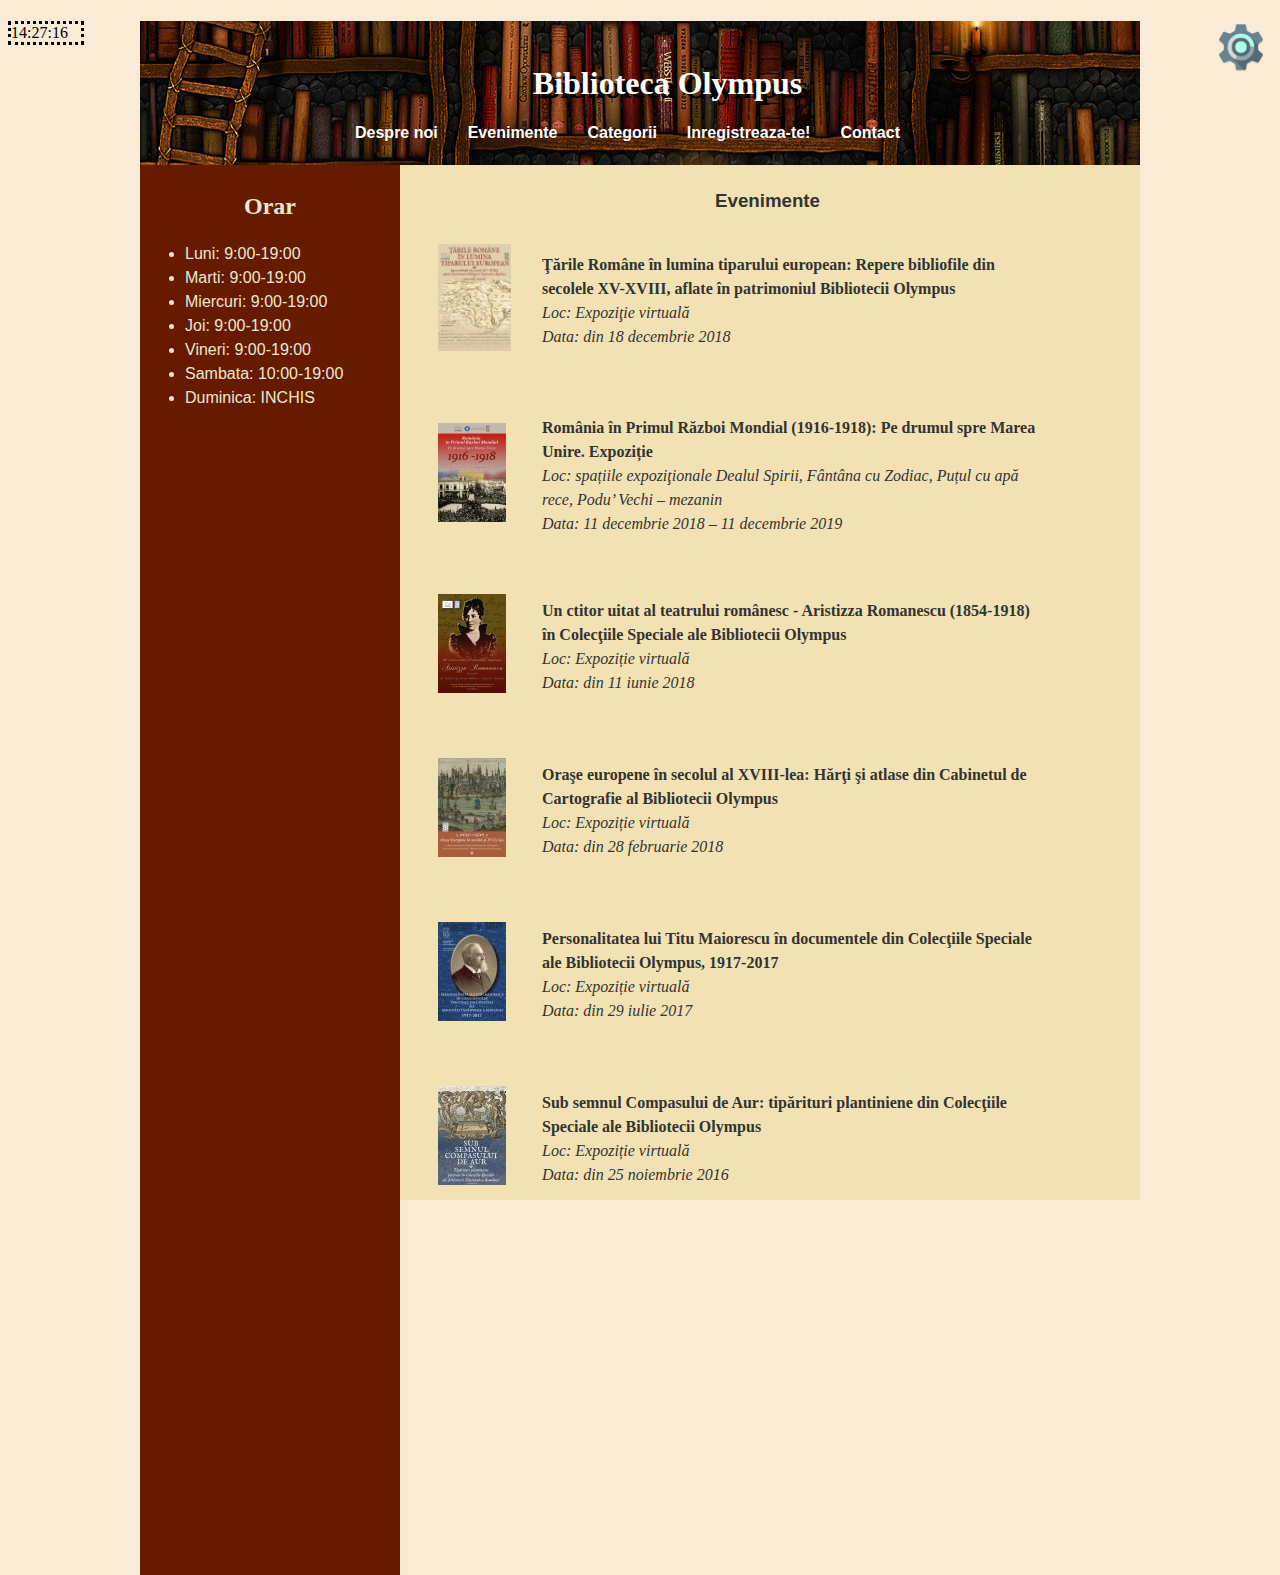
<file: evenimente.html>
<!DOCTYPE html>
<html lang="ro">
<head>
	<meta content="text/html; charset=utf-8" http-equiv="Content-Type"><!-- CSS -->
	<link href="css/style.css" rel="stylesheet" type="text/css">
	<link href="css/menu.css" rel="stylesheet" type="text/css">
	<link href="css/layout.css" rel="stylesheet" type="text/css">
	<link href="css/events.css" rel="stylesheet" type="text/css"><!-- JAVASCRIPT -->

	<script src="javascript/settings.js">
	</script>
	<script src="javascript/timer.js">
	</script><!-- Phone -->
	<link href="css/media-query-phone.css" media="only screen and (min-width:320px) and (max-width:480px) and (orientation: portrait)" rel="stylesheet" type="text/css"><!-- Tablet -->
	<link href="css/media-query-tablet.css" media="only screen and (min-width:768px) and (max-width:1024px)" rel="stylesheet" type="text/css">
	<title>Biblioteca Olympus</title>
	<link href="images/base/favicon.png" rel="shortcut icon" type="image/png">
</head>
<body onload="startTime()">
	<div id="timer"></div><button id="settings_button" onclick="formular()" title="setari"><img height="50" id="settings" src="images/base/Settings-icon.png" width="50"></button>
	<div id="formatting">
		<h2 align="center">Formatarea paginii</h2><label><b>Alegeti culoarea fundalului:</b></label> <select id="option_background" name="background">
			<option selected="selected" value=''>
				Selecteaza culoarea
			</option>
			<option value="red">
				Rosu
			</option>
			<option value="black">
				Negru
			</option>
			<option value="green">
				Verde
			</option>
			<option value="blue">
				Albastru
			</option>
		</select><br>
		<label for="size"><b>Marime scris:</b></label> <input id="size" max="25" min="12" name="size" onmouseout="timeout()" type="number"><br>
		<button id="submit_settings" onclick="formatare()" type="submit">Submit</button>
	</div>
	<div id="text-size">
		<div class="container">
			<div class="banner">
				<div class="content">
					<h1 id="title"><a href="index.html">Biblioteca Olympus</a></h1>
					<center>
						<nav id="primary_nav_wrap">
							<ul>
								<li>
									<a href="about.html">Despre noi</a>
								</li>
								<li>
									<a href="evenimente.html">Evenimente</a>
								</li>
								<li>
									<a>Categorii</a>
									<ul>
										<li>
											<a href="fantasy.html">Fantasy</a>
										</li>
										<li>
											<a href="comedy.html">Comedie</a>
										</li>
										<li>
											<a href="romance.html">Romantic</a>
										</li>
										<li>
											<a href="bio.html">Biografii</a>
										</li>
									</ul>
								</li>
								<li>
									<a href="form.html">Inregistreaza-te!</a>
								</li>
								<li>
									<a href="contact.html">Contact</a>
								</li>
							</ul>
						</nav>
					</center><br>
					<br>
				</div>
			</div>
			<div id="leftnav">
				<h3>Orar</h3>
				<ul>
					<li>Luni: 9:00-19:00</li>
					<li>Marti: 9:00-19:00</li>
					<li>Miercuri: 9:00-19:00</li>
					<li>Joi: 9:00-19:00</li>
					<li>Vineri: 9:00-19:00</li>
					<li>Sambata: 10:00-19:00</li>
					<li>Duminica: INCHIS</li>
				</ul>
			</div>
			<div id="main">
				<h3 align="center" style="font-family: Verdana, Geneva, sans-serif">Evenimente</h3>
				<table class="events">
					<tr>
						<td class="tableimg"><img src="images/events/event1.jpg" width="73"></td>
						<td class="descevent">
							<div align="left">
								<span><b>Ţările Române în lumina tiparului european: Repere bibliofile din secolele XV-XVIII, aflate în patrimoniul Bibliotecii Olympus</b><br>
								<i>Loc: Expoziţie virtuală<br>
								Data: din 18 decembrie 2018</i></span>
							</div>
						</td>
					</tr>
					<tr>
						<td height="50px"></td>
					</tr>
					<tr>
						<td class="tableimg"><img src="images/events/event2.jpg"></td>
						<td class="descevent"><span><b>România în Primul Război Mondial (1916-1918): Pe drumul spre Marea Unire. Expoziție</b><br>
						<i>Loc: spațiile expoziţionale Dealul Spirii, Fântâna cu Zodiac, Puțul cu apă rece, Podu’ Vechi – mezanin<br>
						Data: 11 decembrie 2018 – 11 decembrie 2019</i></span></td>
					</tr>
					<tr>
						<td height="50px"></td>
					</tr>
					<tr>
						<td class="tableimg"><img src="images/events/event3.jpg"></td>
						<td class="descevent"><span><b>Un ctitor uitat al teatrului românesc - Aristizza Romanescu (1854-1918) în Colecţiile Speciale ale Bibliotecii Olympus</b><br>
						<i>Loc: Expoziție virtuală<br>
						Data: din 11 iunie 2018</i></span></td>
					</tr>
					<tr>
						<td height="50px"></td>
					</tr>
					<tr>
						<td class="tableimg"><img src="images/events/event4.jpg"></td>
						<td class="descevent"><span><b>Oraşe europene în secolul al XVIII-lea: Hărţi şi atlase din Cabinetul de Cartografie al Bibliotecii Olympus</b><br>
						<i>Loc: Expoziție virtuală<br>
						Data: din 28 februarie 2018</i></span></td>
					</tr>
					<tr>
						<td height="50px"></td>
					</tr>
					<tr>
						<td class="tableimg"><img src="images/events/event5.jpg"></td>
						<td class="descevent"><span><b>Personalitatea lui Titu Maiorescu în documentele din Colecţiile Speciale ale Bibliotecii Olympus, 1917-2017</b><br>
						<i>Loc: Expoziție virtuală<br>
						Data: din 29 iulie 2017</i></span></td>
					</tr>
					<tr>
						<td height="50px"></td>
					</tr>
					<tr>
						<td class="tableimg"><img src="images/events/event6.jpg"></td>
						<td class="descevent"><span><b>Sub semnul Compasului de Aur: tipărituri plantiniene din Colecţiile Speciale ale Bibliotecii Olympus</b><br>
						<i>Loc: Expoziție virtuală<br>
						Data: din 25 noiembrie 2016</i></span></td>
					</tr>
				</table>
			</div>
		</div>
	</div>
</body>
</html>
</file>
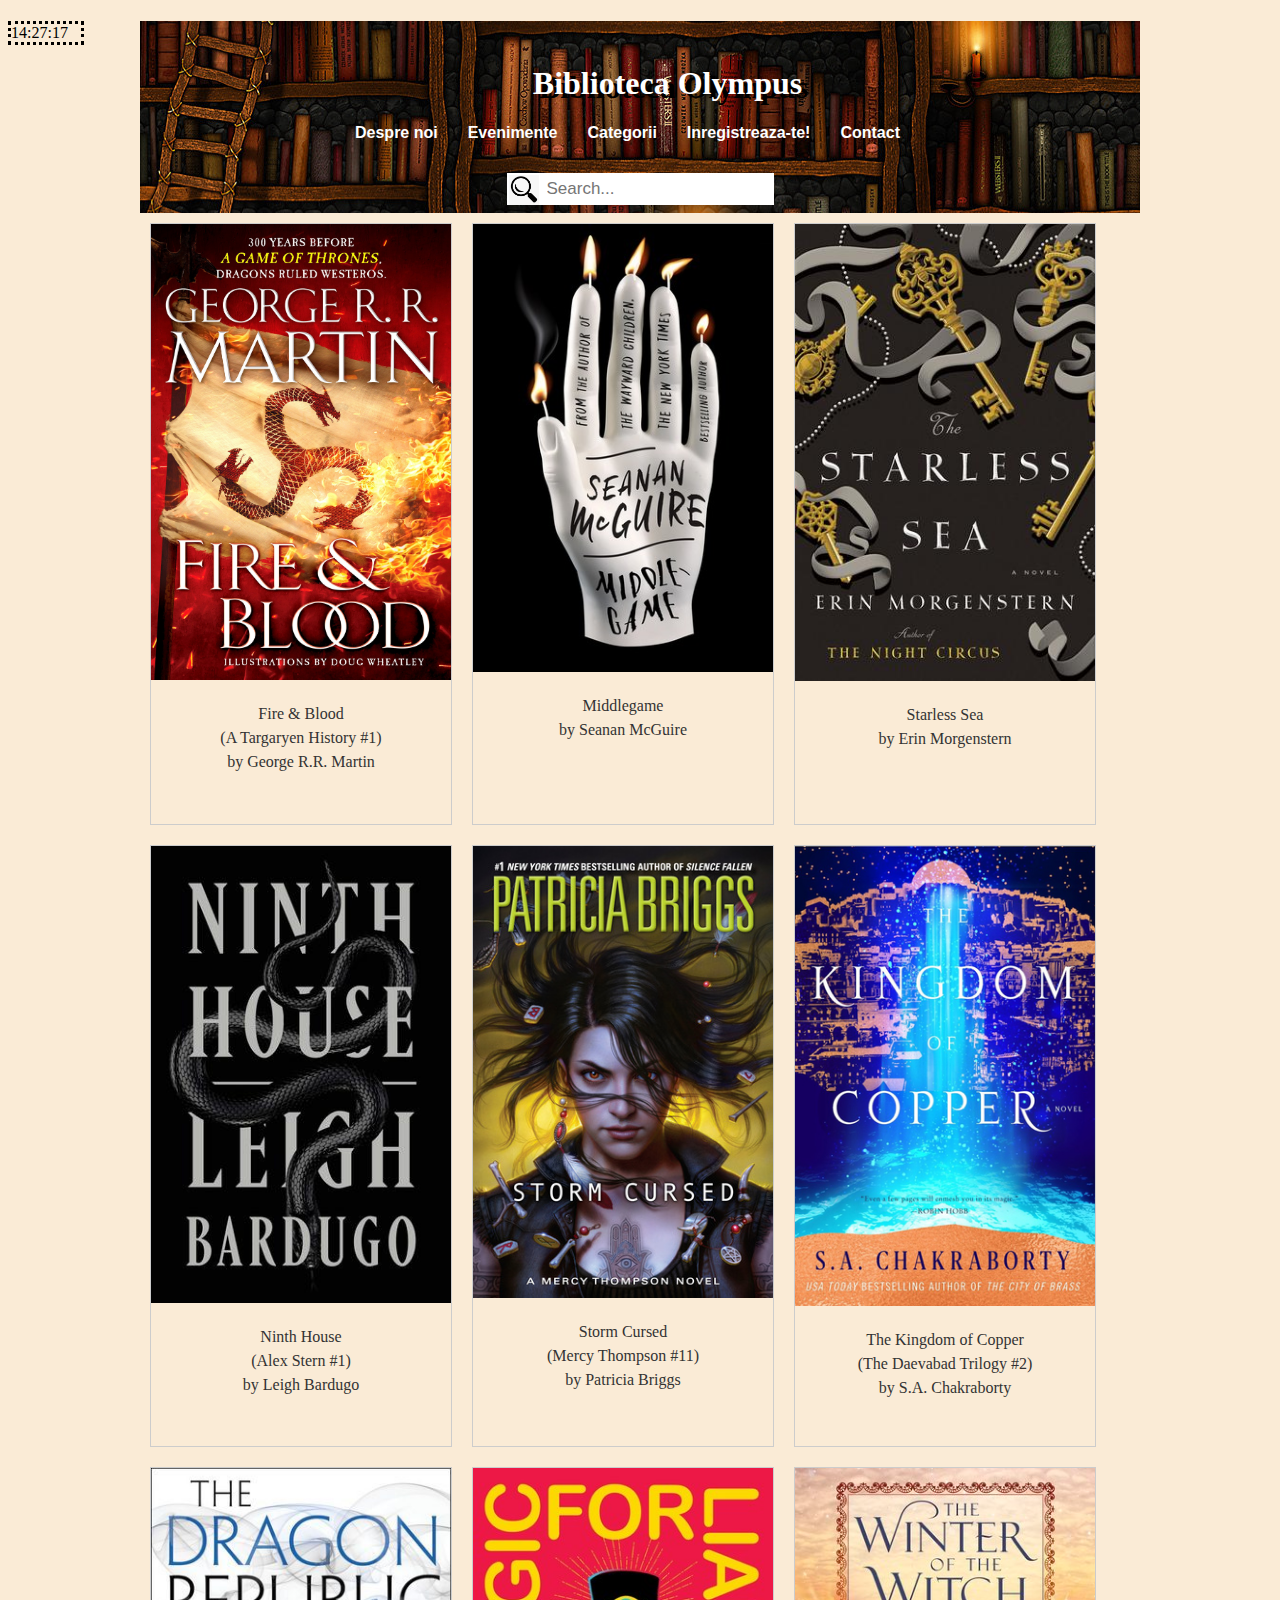
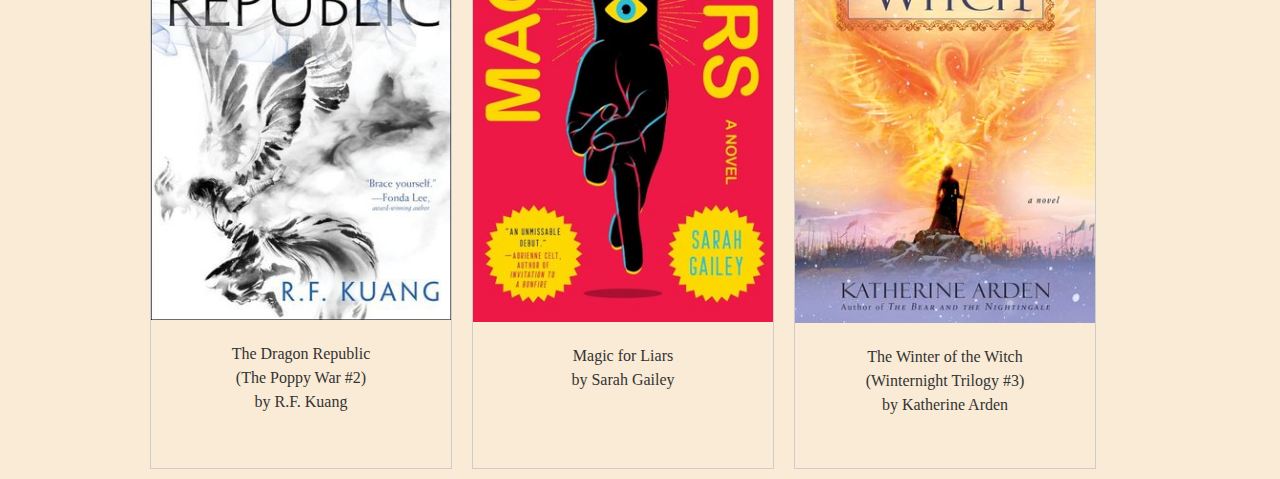
<file: fantasy.html>
<!DOCTYPE html>
<html lang="ro">
<head>
	<meta content="text/html; charset=utf-8" http-equiv="Content-Type"><!-- CSS -->
	<link href="css/style.css" rel="stylesheet" type="text/css">
	<link href="css/menu.css" rel="stylesheet" type="text/css">
	<link href="css/layout.css" rel="stylesheet" type="text/css">
	<link href="css/gallery.css" rel="stylesheet" type="text/css"><!-- JAVASCRIPT -->

	<script src="javascript/search.js" type="text/javascript">
	</script>
	<script src="javascript/settings.js">
	</script>
	<script src="javascript/timer.js">
	</script><!-- Phone -->
	<link href="css/media-query-phone.css" media="only screen and (min-width:320px) and (max-width:480px) and (orientation: portrait)" rel="stylesheet" type="text/css"><!-- Tablet -->
	<link href="css/media-query-tablet.css" media="only screen and (min-width:768px) and (max-width:1024px)" rel="stylesheet" type="text/css">
	<title>Biblioteca Olympus</title>
	<link href="images/base/favicon.png" rel="shortcut icon" type="image/png">
</head>
<body onload="startTime()">
	<div id="timer"></div>
	<div class="container">
		<div class="banner">
			<div class="content">
				<h1 id="title"><a href="index.html">Biblioteca Olympus</a></h1>
				<center>
					<nav id="primary_nav_wrap">
						<ul>
							<li>
								<a href="about.html">Despre noi</a>
							</li>
							<li>
								<a href="evenimente.html">Evenimente</a>
							</li>
							<li>
								<a>Categorii</a>
								<ul>
									<li>
										<a href="fantasy.html">Fantasy</a>
									</li>
									<li>
										<a href="comedy.html">Comedie</a>
									</li>
									<li>
										<a href="romance.html">Romantic</a>
									</li>
									<li>
										<a href="bio.html">Biografii</a>
									</li>
								</ul>
							</li>
							<li>
								<a href="form.html">Inregistreaza-te!</a>
							</li>
							<li>
								<a href="contact.html">Contact</a>
							</li>
						</ul>
					</nav>
				</center><br>
				<br>
				<center>
					<div class="topnav">
						<input id="myinput" name="search" onkeyup="searchFunction()" placeholder="Search..." type="text">
					</div>
				</center>
			</div>
		</div>
		<div class="gallery">
			<div class="tooltip">
				<a href="https://www.goodreads.com/book/show/39943621-fire-blood?from_choice=true" target="_blank"><img alt="Fire & Blood by George R.R. Martin" src="images/fantasy/fire&blood.jpg"> <span class="bookdesc">With all the fire and fury fans have come to expect from internationally bestselling author George R. R. Martin, this is the first volume of the definitive two-part history of the Targaryens in Westeros.</span></a>
			</div>
			<div class="desc">
				Fire & Blood<br>
				(A Targaryen History #1)<br>
				by George R.R. Martin
			</div>
		</div>
		<div class="gallery">
			<div class="tooltip">
				<a href="https://www.goodreads.com/book/show/41893832-middlegame?from_choice=true" target="_blank"><img alt="Middlegame by Seanan McGuire" src="images/fantasy/middlegame.jpg"></a> <span class="bookdesc">Meet Roger. Skilled with words, languages come easily to him. He instinctively understands how the world works through the power of story.<br>
				Meet Dodger, his twin. Numbers are her world, her obsession, her everything. All she understands, she does so through the power of math.<br>
				Roger and Dodger aren’t exactly human, though they don’t realise it. They aren’t exactly gods, either. Not entirely. Not yet.<br>
				Meet Reed, skilled in the alchemical arts like his progenitor before him. Reed created Dodger and her brother. He’s not their father. Not quite. But he has a plan: to raise the twins to the highest power, to ascend with them and claim their authority as his own.<br>
				Godhood is attainable. Pray it isn’t attained.</span>
			</div>
			<div class="desc">
				Middlegame<br>
				by Seanan McGuire
			</div>
		</div>
		<div class="gallery">
			<div class="tooltip">
				<a href="https://www.goodreads.com/book/show/43575115-the-starless-sea?from_choice=true" target="_blank"><img alt="Starless Sea by Erin Morgenstern" src="images/fantasy/starlesssea.jpg"></a> <span class="bookdesc">Zachary Ezra Rawlins is a graduate student in Vermont when he discovers a mysterious book hidden in the stacks. As he turns the pages, entranced by tales of lovelorn prisoners, key collectors, and nameless acolytes, he reads something strange: a story from his own childhood. Bewildered by this inexplicable book and desperate to make sense of how his own life came to be recorded, Zachary uncovers a series of clues--a bee, a key, and a sword--that lead him to a masquerade party in New York, to a secret club, and through a doorway to an ancient library, hidden far below the surface of the earth.</span>
			</div>
			<div class="desc">
				Starless Sea<br>
				by Erin Morgenstern
			</div>
		</div>
		<div class="gallery">
			<div class="tooltip">
				<a href="https://www.goodreads.com/book/show/43263680-ninth-house?from_choice=true" target="_blank"><img alt="Ninth House by Leigh Bardugo" src="images/fantasy/ninthhouse.jpg"></a> <span class="bookdesc">Galaxy “Alex” Stern is the most unlikely member of Yale’s freshman class. Raised in the Los Angeles hinterlands by a hippie mom, Alex dropped out of school early and into a world of shady drug dealer boyfriends, dead-end jobs, and much, much worse. By age twenty, in fact, she is the sole survivor of a horrific, unsolved multiple homicide. Some might say she’s thrown her life away. But at her hospital bed, Alex is offered a second chance: to attend one of the world’s most elite universities on a full ride. What’s the catch, and why her?</span>
			</div>
			<div class="desc">
				Ninth House<br>
				(Alex Stern #1)<br>
				by Leigh Bardugo
			</div>
		</div>
		<div class="gallery">
			<div class="tooltip">
				<a href="https://www.goodreads.com/book/show/40524748-storm-cursed?from_choice=true" target="_blank"><img alt="Storm Cursed by Patricia Briggs" src="images/fantasy/stormcursed.jpg"></a> <span class="bookdesc">In this powerful entry in the #1 New York Times bestselling series, Mercy Thompson must face a deadly enemy to defend all she loves...</span>
			</div>
			<div class="desc">
				Storm Cursed<br>
				(Mercy Thompson #11)<br>
				by Patricia Briggs
			</div>
		</div>
		<div class="gallery">
			<div class="tooltip">
				<a href="https://www.goodreads.com/book/show/39855052-the-kingdom-of-copper?from_choice=true" target="_blank"><img alt="The Kingdom of Copper by S.A. Chakraborty" src="images/fantasy/thekingdomofcopper.jpg"></a> <span class="bookdesc">S. A. Chakraborty continues the sweeping adventure begun in The City of Brass conjuring a world where djinn summon flames with the snap of a finger and waters run deep with old magic; where blood can be dangerous as any spell, and a clever con artist from Cairo will alter the fate of a kingdom.</span>
			</div>
			<div class="desc">
				The Kingdom of Copper<br>
				(The Daevabad Trilogy #2)<br>
				by S.A. Chakraborty
			</div>
		</div>
		<div class="gallery">
			<div class="tooltip">
				<a href="https://www.goodreads.com/book/show/41212753-the-dragon-republic?from_choice=true" target="_blank"><img alt="The Dragon Republic by R.F. Kuang" src="images/fantasy/thedragonrepublic.jpg"></a> <span class="bookdesc">In the aftermath of the Third Poppy War, shaman and warrior Rin is on the run: haunted by the atrocity she committed to end the war, addicted to opium, and hiding from the murderous commands of her vengeful god, the fiery Phoenix. Her only reason for living is to get revenge on the traitorous Empress who sold out Nikan to their enemies.</span>
			</div>
			<div class="desc">
				The Dragon Republic<br>
				(The Poppy War #2)<br>
				by R.F. Kuang
			</div>
		</div>
		<div class="gallery">
			<div class="tooltip">
				<a href="https://www.goodreads.com/book/show/41555947-magic-for-liars?from_choice=true" target="_blank"><img alt="Magic for Liars by Sarah Gailey" src="images/fantasy/magicforliars.jpg"></a> <span class="bookdesc">Ivy Gamble has never wanted to be magic. She is perfectly happy with her life—she has an almost-sustainable career as a private investigator, and an empty apartment, and a slight drinking problem. It's a great life and she doesn't wish she was like her estranged sister, the magically gifted professor Tabitha.<br>
				But when Ivy is hired to investigate the gruesome murder of a faculty member at Tabitha’s private academy, the stalwart detective starts to lose herself in the case, the life she could have had, and the answer to the mystery that seems just out of her reach.</span>
			</div>
			<div class="desc">
				Magic for Liars<br>
				by Sarah Gailey
			</div>
		</div>
		<div class="gallery">
			<div class="tooltip">
				<a href="https://www.goodreads.com/book/show/36906346-the-winter-of-the-witch?from_choice=true" target="_blank"><img alt="The Winter of the Witch by Katherine Arden" src="images/fantasy/thewinterofthewitch.jpg"></a> <span class="bookdesc">The Winternight Trilogy introduced an unforgettable heroine, Vasilisa Petrovna, a girl determined to forge her own path in a world that would rather lock her away. Her gifts and her courage have drawn the attention of Morozko, the winter-king, but it is too soon to know if this connection will prove a blessing or a curse.<br>
				Now Moscow has been struck by disaster. Its people are searching for answers—and for someone to blame. Vasya finds herself alone, beset on all sides.</span>
			</div>
			<div class="desc">
				The Winter of the Witch<br>
				(Winternight Trilogy #3)<br>
				by Katherine Arden
			</div>
		</div>
	</div>
</body>
</html>
</file>
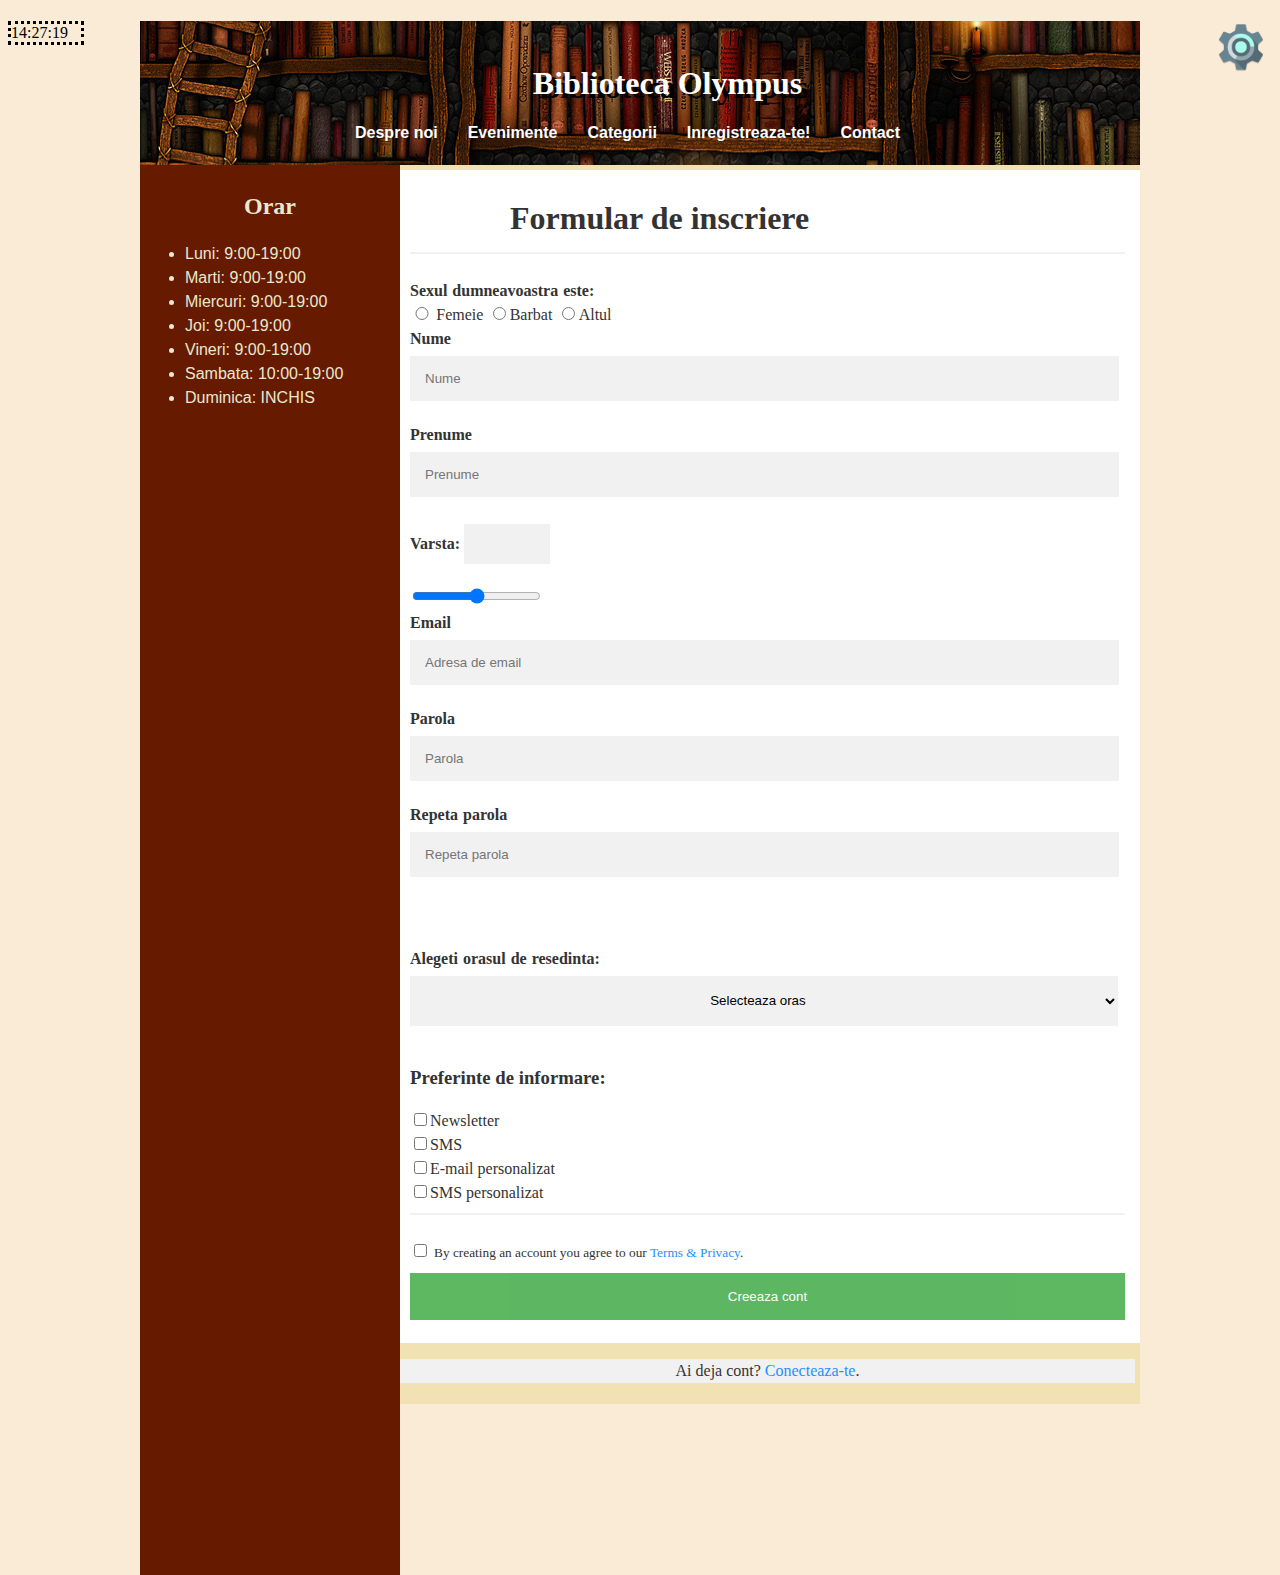
<file: form.html>
<!DOCTYPE html>
<html lang="ro">
<head>
	<meta content="text/html; charset=utf-8" http-equiv="Content-Type">
	<meta content="width=device-width" name="viewport"><!-- CSS  -->
	<link href="css/style.css" rel="stylesheet" type="text/css">
	<link href="css/menu.css" rel="stylesheet" type="text/css">
	<link href="css/layout.css" rel="stylesheet" type="text/css">
	<link href="css/form.css" rel="stylesheet" type="text/css"><!-- JAVASCRIPT -->

	<script src="javascript/form.js">
	</script>
	<script src="javascript/settings.js">
	</script>
	<script src="javascript/timer.js">
	</script><!-- Phone -->
	<link href="css/media-query-phone.css" media="only screen and (min-width:320px) and (max-width:480px) and (orientation: portrait)" rel="stylesheet" type="text/css"><!-- Tablet -->
	<link href="css/media-query-tablet.css" media="only screen and (min-width:768px) and (max-width:1024px)" rel="stylesheet" type="text/css">
	<title>Biblioteca Olympus</title>
	<link href="images/base/favicon.png" rel="shortcut icon" type="image/png">
</head>
<body onload="startTime()">
	<!-- Actual time, only on this page-->
	<div id="timer"></div><!-- SETTINGS STUFF only on this page until I figure it out-->
	<button id="settings_button" onclick="formular()" title="setari"><img height="50" id="settings" src="images/base/Settings-icon.png" width="50"></button>
	<div id="formatting">
		<h2 align="center">Formatarea paginii</h2><label><b>Alegeti culoarea fundalului:</b></label> <select id="option_background" name="background">
			<option selected="selected" value=''>
				Selecteaza culoarea
			</option>
			<option value="red">
				Rosu
			</option>
			<option value="black">
				Negru
			</option>
			<option value="green">
				Verde
			</option>
			<option value="blue">
				Albastru
			</option>
		</select><br>
		<label for="size"><b>Marime scris:</b></label> <input id="size" max="25" min="12" name="size" onmouseout="timeout()" type="number"><br>
		<button id="submit_settings" onclick="formatare()" type="submit">Submit</button>
	</div>
	<div id="text-size">
		<!-- END -->
		<div class="container">
			<div class="banner">
				<div class="content">
					<h1 id="title"><a href="index.html">Biblioteca Olympus</a></h1>
					<center>
						<nav id="primary_nav_wrap">
							<ul>
								<li>
									<a href="about.html">Despre noi</a>
								</li>
								<li>
									<a href="evenimente.html">Evenimente</a>
								</li>
								<li>
									<a>Categorii</a>
									<ul>
										<li>
											<a href="fantasy.html">Fantasy</a>
										</li>
										<li>
											<a href="comedy.html">Comedie</a>
										</li>
										<li>
											<a href="romance.html">Romantic</a>
										</li>
										<li>
											<a href="bio.html">Biografii</a>
										</li>
									</ul>
								</li>
								<li>
									<a href="form.html">Inregistreaza-te!</a>
								</li>
								<li>
									<a href="contact.html">Contact</a>
								</li>
							</ul>
						</nav>
					</center><br>
					<br>
				</div>
			</div>
			<div id="leftnav">
				<h3>Orar</h3>
				<ul>
					<li>Luni: 9:00-19:00</li>
					<li>Marti: 9:00-19:00</li>
					<li>Miercuri: 9:00-19:00</li>
					<li>Joi: 9:00-19:00</li>
					<li>Vineri: 9:00-19:00</li>
					<li>Sambata: 10:00-19:00</li>
					<li>Duminica: INCHIS</li>
				</ul>
			</div>
			<div id="main">
				<form id="inregistrare" method="post" name="inregistrare">
					<div class="form">
						<h1>Formular de inscriere</h1>
						<hr>
						<label for="gender"><b>Sexul dumneavoastra este:</b></label><br>
						<input class="radio_inline" name="gender" type="radio" value="female"> Femeie <input class="radio_inline" name="gender" type="radio" value="male">Barbat <input class="radio_inline" name="gender" type="radio" value="other">Altul<br>
						<label for="nume"><b>Nume</b></label> <input id="nume" name="nume" onkeyup="validateLastName()" placeholder="Nume" required="" type="text"><br>
						<label for="prenume"><b>Prenume</b></label> <input id="prenume" name="prenume" onkeyup="validateName()" placeholder="Prenume" required="" type="text"><br>
						<label for="varsta"><b>Varsta:</b></label> <input id="number" max="100" min="18" name="varsta" onkeyup="changeRangeValue1(this.value)" onmouseout="timeoutAge()" type="number"><br>
						<input id="range" max="100" min="18" name="varsta" oninput="changeInputValue1(this.value)" type="range"><br>
						<label for="email"><b>Email</b></label> <input name="email" id="email" placeholder="Adresa de email" required="" type="email" onMouseOut="validateEmail()"><br>
						<label for="parola"><b>Parola</b></label> <input id="parola" name="parola" onkeyup="matchPass()" placeholder="Parola" required="" type="password"><br>
						<label><b>Repeta parola</b></label> <input id="parola-repeat" name="parola-repeat" onkeyup="matchPass()" placeholder="Repeta parola" required="" type="password"><br>
						<span id="confirm-message"></span><br>
						<br>
						<label><b>Alegeti orasul de resedinta:</b></label> <select id="option" name="orase">
							<option selected="selected" value=''>
								Selecteaza oras
							</option>
							<option value="constanta">
								Constanta
							</option>
							<option value="bucuresti">
								Bucuresti
							</option>
							<option value="timisoara">
								Timisoara
							</option>
							<option value="sibiu">
								Sibiu
							</option>
						</select>
						<h3>Preferinte de informare:</h3><input name="newsletter" type="checkbox">Newsletter<br>
						<input name="sms" type="checkbox">SMS<br>
						<input name="email_pers" type="checkbox">E-mail personalizat<br>
						<input name="sms_pers" type="checkbox">SMS personalizat<br>
						<hr>
						<input name="TermsandConditions" type="checkbox"> <small>By creating an account you agree to our <a class="registerform" href="#">Terms & Privacy</a>.</small><br>
						<button class="registerbtn" onclick="validateForm()" type="submit">Creeaza cont</button>
					</div>
					<div class="signin">
						<p>Ai deja cont? <a class="registerform" href="#">Conecteaza-te</a>.</p>
					</div>
				</form>
			</div>
		</div>
	</div>
</body>
</html>
</file>
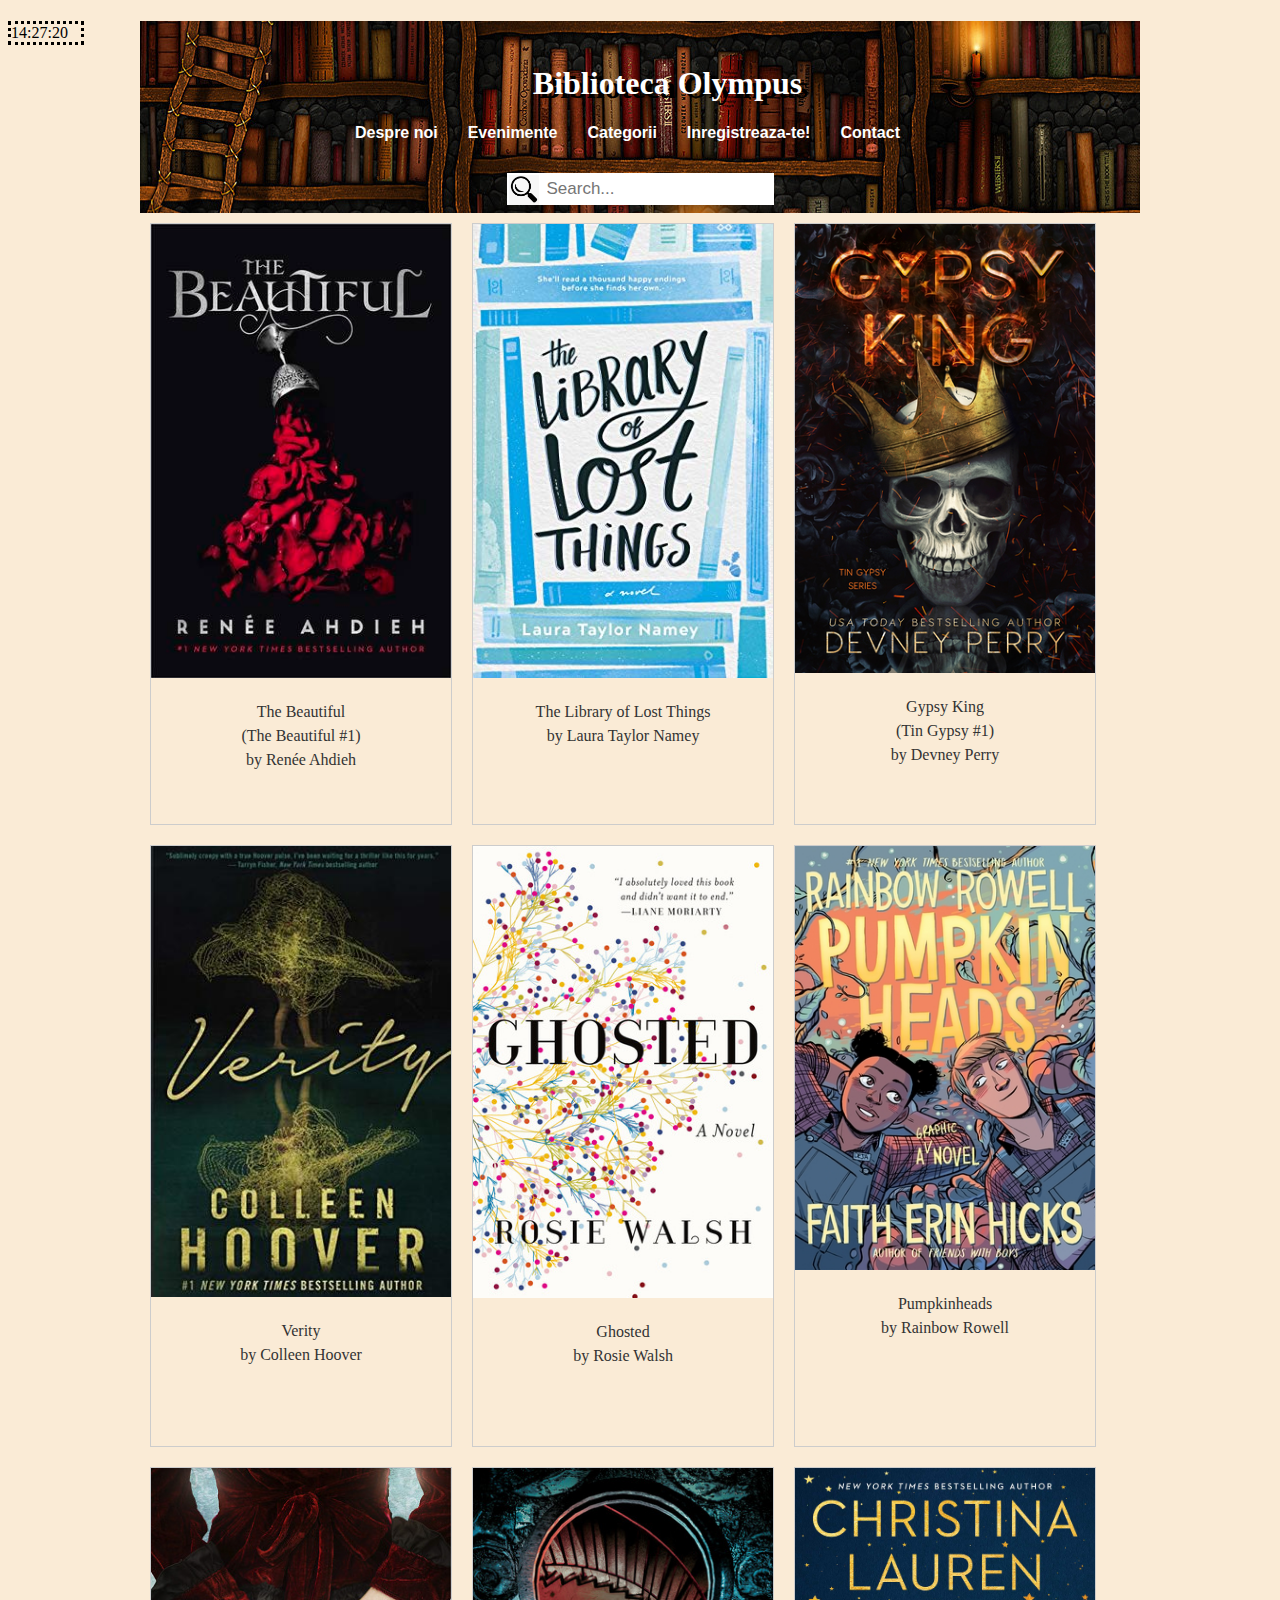
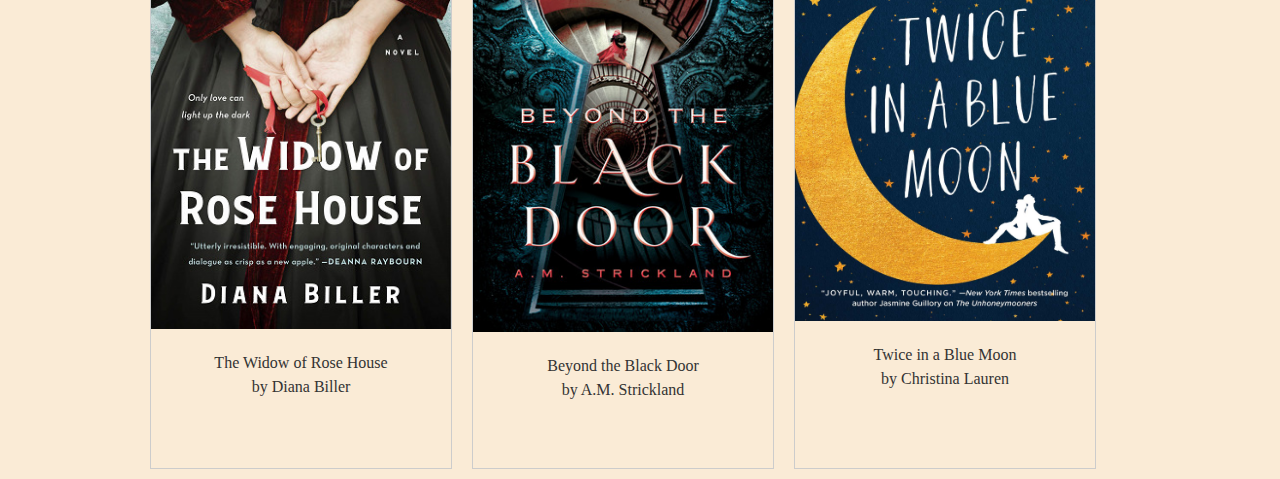
<file: romance.html>
<!DOCTYPE html>
<html lang="ro">
<head>
	<meta content="text/html; charset=utf-8" http-equiv="Content-Type">
    
    <!-- CSS -->
	<link href="css/style.css" rel="stylesheet" type="text/css">
	<link href="css/menu.css" rel="stylesheet" type="text/css">
	<link href="css/layout.css" rel="stylesheet" type="text/css">
	<link href="css/gallery.css" rel="stylesheet" type="text/css">
    
    <!-- JAVASCRIPT -->
	<script src="javascript/search.js" type="text/javascript">
	</script>
	<script src="javascript/settings.js">
	</script>
	<script src="javascript/timer.js">
	</script>
    
    <!-- Phone -->
	<link href="css/media-query-phone.css" media="only screen and (min-width:320px) and (max-width:480px) and (orientation: portrait)" rel="stylesheet" type="text/css">
    <!-- Tablet -->
	<link href="css/media-query-tablet.css" media="only screen and (min-width:768px) and (max-width:1024px)" rel="stylesheet" type="text/css">
	
    <title>Biblioteca Olympus</title>
	<link href="images/base/favicon.png" rel="shortcut icon" type="image/png">
</head>
<body onload="startTime()">
	<div id="timer"></div>
	<div class="container">
		<div class="banner">
			<div class="content">
				<h1 id="title"><a href="index.html">Biblioteca Olympus</a></h1>
				<center>
					<nav id="primary_nav_wrap">
						<ul>
							<li>
								<a href="about.html">Despre noi</a>
							</li>
							<li>
								<a href="evenimente.html">Evenimente</a>
							</li>
							<li>
								<a>Categorii</a>
								<ul>
									<li>
										<a href="fantasy.html">Fantasy</a>
									</li>
									<li>
										<a href="comedy.html">Comedie</a>
									</li>
									<li>
										<a href="romance.html">Romantic</a>
									</li>
									<li>
										<a href="bio.html">Biografii</a>
									</li>
								</ul>
							</li>
							<li>
								<a href="form.html">Inregistreaza-te!</a>
							</li>
							<li>
								<a href="contact.html">Contact</a>
							</li>
						</ul>
					</nav>
				</center><br>
				<br>
				<center>
					<div class="topnav">
						<input id="myinput" name="search" onkeyup="searchFunction()" placeholder="Search..." type="text">
					</div>
				</center>
			</div>
		</div>
		<div class="gallery">
			<div class="tooltip">
				<a href="https://www.goodreads.com/book/show/42265183-the-beautiful" target="_blank"><img alt="The Beautiful" src="images/romance/thebeautiful.jpg"> <span class="bookdesc">In 1872, New Orleans is a city ruled by the dead. But to seventeen-year-old Celine Rousseau, New Orleans provides her a refuge after she's forced to flee her life as a dressmaker in Paris. Taken in by the sisters of the Ursuline convent along with six other girls, Celine quickly becomes enamored with the vibrant city from the music to the food to the soirées and—especially—to the danger.</span></a>
			</div>
			<div class="desc">
				The Beautiful<br>
				(The Beautiful #1)<br>
				by Renée Ahdieh
			</div>
		</div>
		<div class="gallery">
			<div class="tooltip">
				<a href="https://www.goodreads.com/book/show/42930132-the-library-of-lost-things" target="_blank"><img alt="The Library of Lost Things" src="images/romance/thelibraryoflostthings.jpg"></a> <span class="bookdesc">From the moment she first learned to read, literary genius Darcy Wells has spent most of her time living in the worlds of her books. There, she can avoid the crushing reality of her mother’s hoarding and pretend her life is simply ordinary. But when a new property manager becomes more active in the upkeep of their apartment complex, the only home Darcy has ever known outside of her books suddenly hangs in the balance.</span>
			</div>
			<div class="desc">
				The Library of Lost Things<br>
				by Laura Taylor Namey
			</div>
		</div>
		<div class="gallery">
			<div class="tooltip">
				<a href="https://www.goodreads.com/book/show/44650074-gypsy-king" target="_blank"><img alt="Gypsy King" src="images/romance/gypsyking.jpg"></a> <span class="bookdesc">The former Tin Gypsy motorcycle club has everyone in Clifton Forge, Montana convinced they’ve locked their clubhouse doors and ripped off their patches. Everyone but Bryce Ryan. There’s more happening at the club’s garage than muscle car restorations and Harley rebuilds. Her instincts are screaming there’s a story—one she’s going to tell.</span>
			</div>
			<div class="desc">
				Gypsy King<br>
				(Tin Gypsy #1)<br>
				by Devney Perry
			</div>
		</div>
		<div class="gallery">
			<div class="tooltip">
				<a href="https://www.goodreads.com/book/show/41957126-verity" target="_blank"><img alt="Verity" src="images/romance/verity.jpg"></a> <span class="bookdesc">Lowen Ashleigh is a struggling writer on the brink of financial ruin when she accepts the job offer of a lifetime. Jeremy Crawford, husband of bestselling author Verity Crawford, has hired Lowen to complete the remaining books in a successful series his injured wife is unable to finish.</span>
			</div>
			<div class="desc">
				Verity<br>
				by Colleen Hoover
			</div>
		</div>
		<div class="gallery">
			<div class="tooltip">
				<a href="https://www.goodreads.com/book/show/36464087-ghosted" target="_blank"><img alt="Ghosted" src="images/romance/ghosted.jpg"></a> <span class="bookdesc">When Sarah meets Eddie, they connect instantly and fall in love. To Sarah, it seems as though her life has finally begun. And it's mutual: It's as though Eddie has been waiting for her, too. Sarah has never been so certain of anything. So when Eddie leaves for a long-booked vacation and promises to call from the airport, she has no cause to doubt him. But he doesn't call.</span>
			</div>
			<div class="desc">
				Ghosted<br>
				by Rosie Walsh
			</div>
		</div>
		<div class="gallery">
			<div class="tooltip">
				<a href="https://www.goodreads.com/book/show/40864790-pumpkinheads" target="_blank"><img alt="Pumpkinheads" src="images/romance/pumpkinheads.jpg"></a> <span class="bookdesc">Deja and Josiah are seasonal best friends.<br>
				Every autumn, all through high school, they’ve worked together at the best pumpkin patch in the whole wide world. (Not many people know that the best pumpkin patch in the whole wide world is in Omaha, Nebraska, but it definitely is.) They say good-bye every Halloween, and they’re reunited every September 1.</span>
			</div>
			<div class="desc">
				Pumpkinheads<br>
				by Rainbow Rowell
			</div>
		</div>
		<div class="gallery">
			<div class="tooltip">
				<a href="https://www.goodreads.com/book/show/43263486-the-widow-of-rose-house" target="_blank"><img alt="The Widow of Rose House" src="images/romance/thewidowofrosehouse.jpg"></a> <span class="bookdesc">A young widow restores a dilapidated mansion with the assistance of a charming, eccentric genius, only to find the house is full of dangerous secrets in this effervescent Gilded Age debut novel</span>
			</div>
			<div class="desc">
				The Widow of Rose House<br>
				by Diana Biller
			</div>
		</div>
		<div class="gallery">
			<div class="tooltip">
				<a href="https://www.goodreads.com/book/show/42642042-beyond-the-black-door" target="_blank"><img alt="Beyond the Black Door" src="images/romance/beyondtheblackdoor.jpg"></a> <span class="bookdesc">Kamai was warned never to open the black door, but she didn't listen ...<br>
				Everyone has a soul. Some are beautiful gardens, others are frightening dungeons. Soulwalkers―like Kamai and her mother―can journey into other people's souls while they sleep.</span>
			</div>
			<div class="desc">
				Beyond the Black Door<br>
				by A.M. Strickland
			</div>
		</div>
		<div class="gallery">
			<div class="tooltip">
				<a href="https://www.goodreads.com/book/show/45186670-twice-in-a-blue-moon" target="_blank"><img alt="Twice in a Blue Moon" src="images/romance/twiceinabluemoon.jpg"></a> <span class="bookdesc">Sam Brandis was Tate Jones’s first: Her first love. Her first everything. Including her first heartbreak.<br>
				During a whirlwind two-week vacation abroad, Sam and Tate fell for each other in only the way that first loves do: sharing all of their hopes, dreams, and deepest secrets along the way. Sam was the first, and only, person that Tate—the long-lost daughter of one of the world’s biggest film stars—ever revealed her identity to. So when it became clear her trust was misplaced, her world shattered for good.</span>
			</div>
			<div class="desc">
				Twice in a Blue Moon<br>
				by Christina Lauren
			</div>
		</div>
	</div>
</body>
</html>
</file>
<file: css/style.css>
@charset "utf-8";
#main p, h6, h1, h4 {
	margin-left: 100px;
	margin-right: 45px;
}
#main h6 {
	background: #fe921f;
	color: #ffffff;
	display: inline-block;
	font-family: 'Lato', sans-serif;
	font-size: 12px;
	font-weight: bold;
	line-height: 12px;
	letter-spacing: 1px;
	margin: 0 0 30px;
	padding: 10px 15px 8px;
	text-transform: uppercase;
}
a:link {
	color: #FFF;
	text-decoration: none;
}
a:visited {
	text-decoration: none;
	color: #FFF;
}
a:hover {
	text-decoration: blink;
	color: #FFF;
}
a:active {
	text-decoration: none;
}
#title {
	padding-top: 50px;
	color: #FFF;
	text-shadow: #000 6px 4px 0;
	text-align: center;
}
.imgleft {
	float: left;
	margin: 5px 15px 10px 0px;
	padding: 10px;
}
.imgright {
	float: right;
	margin: 5px 15px 10px 10px;
	padding: 10px;
}
.grow:hover {}
a.grow:hover img {
	width: 600px;
}
#myinput {
	background-color: white;
	background-image: url(../images/base/searchicon.png);
	background-position: 2px 2px;
	background-size: 30px;
	background-repeat: no-repeat;
	padding-left: 40px;
}
<!-- SETTINGS -->
#settings {
	width: 40px;
	height: 40px;
	float: right;
}
#settings_button {
	background: none;
	box-shadow: none;
	float: right;
	border: none;
}
#formatting {
	position: absolute;
	background-color: #000;
	color: #FFF;
	left: 500px;
	top: 200px;
	visibility: hidden;
	width: 500px;
}
#option_background {
	width: 98%;
	height: 50px;
	padding: 15px;
	margin: 5px 0 20px 5px;
	display: inline-block;
	border: none;
	background: #f1f1f1;
	text-align: center;
}
#submit_settings {
	width: 98%;
	height: 50px;
	margin: 5px 0 5px 5px;
}
#size {
	height: 10px;
	padding: 15px;
	margin: 5px 0 22px 0;
	display: inline-block;
	border: none;
	background: #f1f1f1;
}
/* FOR THE TIME ON THE LEFT CORNER */
#timer {
	float: left;
	position: absolute;
	width: 70px;
	border: #000 dotted;
}
</file>
<file: css/menu.css>
@charset "utf-8";
#primary_nav_wrap {
	margin-top: 5px;
	margin-left: 200px;
}
#primary_nav_wrap ul {
	list-style: none;
	position: absolute;
	float: left;
	margin: 0;
	padding: 0;
}
#primary_nav_wrap ul a {
	display: block;
	color: #FFF;
	text-decoration: none;
	font-weight: 700;
	font-size: 1em;
	line-height: 2em;
	padding: 0 15px;
	font-family: "HelveticaNeue", "Helvetica Neue", Helvetica, Arial, sans-serif
}
#primary_nav_wrap ul li {
	position: relative;
	float: left;
	margin: 0;
	padding: 0;
}
#primary_nav_wrap ul li.current-menu-item {
	background: #008055;
}
#primary_nav_wrap ul li:hover {
	background: #008055;
}
#primary_nav_wrap ul ul {
	display: none;
	position: absolute;
	top: 100%;
	left: 0;
	background: #008055;
	padding: 0;
}
#primary_nav_wrap ul ul li {
	float: none;
	width: 200px;
	background: #008055;
	z-index: 1;
}
#primary_nav_wrap ul ul a {
	line-height: 120%;
	padding: 10px 15px;
}
#primary_nav_wrap ul ul a:hover {
	line-height: 120%;
	padding: 10px 15px;
	background: #00e699;
	color: #000;
}
#primary_nav_wrap ul li:hover>ul {
	display: block;
}
</file>
<file: css/layout.css>
@charset "utf-8";
body {
	background-color: #FAEBD6;
	background-repeat: repeat;
}
body, td, th {
	font-family: "Bookman Old Style", Calibri, Century, "Century Gothic";
	text-transform: none;
}
.container {
	width: 1000px;
	margin: auto;
	padding: 0px;
	background: #F2E2B3;
	color: #333;
	line-height: 1.5em;
}
.content {
	padding: 0px 0;
}
.banner {
	width: 1000px;
	background-image: url(../images/base/banner.jpg);
	background-position: center;
	margin: 0 auto;
}
.topnav .search-container {
	float: right;
}
.topnav input[type=text] {
	padding: 6px;
	margin-top: 8px;
	margin-bottom: 8px;
	font-size: 17px;
	border: none;
}
.topnav .search-container button {
	float: right;
	padding: 6px 10px;
	margin-top: 8px;
	margin-right: 16px;
	background: #ddd;
	font-size: 17px;
	border: none;
	cursor: pointer;
}
.topnav .search-container button:hover {
	background: #ccc;
}
#leftnav {
	float: left;
	width: 250px;
	height: 1400px;
	margin: 0;
	padding: 5px;
	color: #EAE8D0;
	background: #661a00;
}
#leftnav h3 {
	text-align: center;
	font-size: 24px;
	font-family: Georgia, "Times New Roman", Times, serif;
}
#leftnav ul {
	list-style: none;
}
#leftnav ul li {
	font-family: "Arial Black", Gadget, sans-serif;
	font-size: 16px;
	list-style: disc;
}
#main {
	margin: 0px 0 0 200px;
	padding: 5px;
	background: #F2E2B3;
}
</file>
<file: css/media-query-phone.css>
@charset "utf-8";
body {
	background-image: url(../images/base/background.jpg);
	background-repeat: repeat;
}
body, td, th {
	font-family: "Bookman Old Style", Calibri, Century, "Century Gothic";
	font-size: large;
	text-transform: none;
	text-align: left;
	margin-left: 0px;
}
.container {
	width: 300px;
	margin: auto;
	padding: 0px;
	background: #F2E2B3;
	color: #333;
	line-height: 1.5em;
}
.content {
	padding: 0px 0;
}
.banner {
	width: 300px;
	background-image: url(../images/base/banner.jpg);
	background-position: center;
	margin: 0 auto;
}
.topnav .search-container {
	float: right;
}
.topnav input[type=text] {
	padding: 6px;
	margin-top: 8px;
	margin-bottom: 8px;
	font-size: 17px;
	border: none;
}
.topnav .search-container button {
	float: right;
	padding: 6px 10px;
	margin-top: 8px;
	margin-right: 16px;
	background: #ddd;
	font-size: 17px;
	border: none;
	cursor: pointer;
}
.topnav .search-container button:hover {
	background: #ccc;
}
#leftnav {
	width: 290px;
	height: 300px;
	margin: 0;
	padding: 5px;
	color: #EAE8D0;
	background: #661a00;
}
#leftnav h3 {
	font-size: 18px;
	font-family: Georgia, "Times New Roman", Times, serif;
}
#leftnav ul li {
	font-size: 18px;
	font-family: Georgia, "Times New Roman", Times, serif;
}
#main {
	margin: 0px 0 0 0px;
	padding: 0px;
	text-align: justify;
	background: #F2E2B3;
}
<!-- MENU CSS #primary_nav_wrap {
	margin-top: 5px;
	margin-left: 300px;
}
#primary_nav_wrap ul {
	list-style: none;
	position: absolute;
	float: left;
	margin: 0;
	padding: 0;
	left: 12px;
	top: 83px;
}
#primary_nav_wrap ul a {
	display: block;
	color: #FFF;
	text-decoration: none;
	font-weight: 700;
	font-size: 0.9em;
	line-height: 1.5em;
	padding: 0 5px;
	font-family: "HelveticaNeue", "Helvetica Neue", Helvetica, Arial, sans-serif;
}
#primary_nav_wrap ul li {
	position: relative;
	float: left;
	margin: 0;
	padding: 0;
}
#primary_nav_wrap ul li.current-menu-item {
	background: #008055;
}
#primary_nav_wrap ul li:hover {
	background: #008055;
}
#primary_nav_wrap ul ul {
	display: none;
	position: absolute;
	top: 100%;
	left: 0;
	background: #008055;
	padding: 0;
	font-size: 0.80em;
}
#primary_nav_wrap ul ul li {
	float: none;
	width: 79px;
	background: #008055;
	z-index: 1;
}
#primary_nav_wrap ul ul a {
	line-height: 120%;
	padding: 10px 15px;
}
#primary_nav_wrap ul ul a:hover {
	line-height: 120%;
	padding: 10px 15px;
	background: #00e699;
	color: #000;
}
#primary_nav_wrap ul li:hover>ul {
	display: block;
}
<!--STYLE CSS #main p, h6, h1, h4 {
	margin-left: 0px;
	margin-right: 45px;
}
#main h1 {
	font-size: 2em;
	text-align: left;
	margin-left: 0px;
}
#main p {
	text-align: left;
	margin-left: 0px;
	margin-right: 0px;
}
#main h6 {
	background: #fe921f;
	color: #ffffff;
	display: inline-block;
	font-family: 'Lato', sans-serif;
	font-size: 12px;
	font-weight: bold;
	line-height: 12px;
	letter-spacing: 1px;
	margin: 0 0 30px;
	padding: 10px 15px 8px;
	text-transform: uppercase;
}
a:link {
	color: #FFF;
	text-decoration: none;
}
a:visited {
	text-decoration: none;
	color: #FFF;
}
a:hover {
	text-decoration: blink;
	color: #FFF;
}
a:active {
	text-decoration: none;
}
#title {
	padding-top: 20px;
	margin-left: 10px;
	font-size: 20px;
	color: #FFF;
	text-shadow: #000 6px 4px 0;
	text-align: left;
}
.imgleft {
	float: left;
	margin: 5px 15px 10px 0px;
	padding: 10px;
	width: 200px;
}
.imgright {
	float: right;
	margin: 5px 15px 10px 10px;
	padding: 10px;
	width: 200px;
}
.grow:hover {}
a.grow:hover img {
	width: 300px;
}
<!--EVENTS .events {
	vertical-align: top;
}
.tableimg {
	margin-left: 0px;
	width: 200px;
}
.descevent {
	border-color: #000;
	width: 200px;
	font-size: 16px;
}
<!--GALLERY CSS .tooltip {
	position: relative;
	display: inline-block;
}
.tooltip .bookdesc {
	visibility: hidden;
	width: 300px;
	background-color: black;
	color: #fff;
	text-align: center;
	border-radius: 6px;
	padding: 5px 0;
	position: absolute;
	z-index: 1;
	top: 40%;
	left: 60%;
	margin-left: -165px;
}
.tooltip:hover .bookdesc {
	visibility: visible;
}
div.gallery {
	margin-top: 10px;
	margin-left: 50px;
	border: 1px solid #ccc;
	float: left;
	width: 200px;
	height: 500px;
}
div.gallery:hover {
	border: 1px solid #777;
}
div.gallery img {
	width: 100%;
	height: auto;
}
div.desc {
	padding: 15px;
	text-align: center;
}
#mainforbooks {
	padding: 0px;
	text-align: justify;
	background: #F2E2B3;
}
.imgphone {
	width: 150px;
	float: left;
}
</file>
<file: css/media-query-tablet.css>
@charset "utf-8";
body {
	background-image: url(../images/base/background.jpg);
	background-repeat: repeat;
}
body, td, th {
	font-family: "Bookman Old Style", Calibri, Century, "Century Gothic";
	font-size: large;
	text-transform: none;
	text-align: justify;
}
.container {
	width: 720px;
	margin: auto;
	padding: 0px;
	background: #F2E2B3;
	color: #333;
	line-height: 1.5em;
}
.content {
	padding: 0px 0;
}
.banner {
	width: 720px;
	background-image: url(../images/base/banner.jpg);
	background-position: center;
	margin: 0 auto;
}
.topnav .search-container {
	float: right;
}
.topnav input[type=text] {
	padding: 6px;
	margin-top: 8px;
	margin-bottom: 8px;
	font-size: 17px;
	border: none;
}
.topnav .search-container button {
	float: right;
	padding: 6px 10px;
	margin-top: 8px;
	margin-right: 16px;
	background: #ddd;
	font-size: 17px;
	border: none;
	cursor: pointer;
}
.topnav .search-container button:hover {
	background: #ccc;
}
#leftnav {
	float: left;
	width: 250px;
	height: 2050px;
	margin: 0;
	padding: 5px;
	color: #EAE8D0;
	background: #661a00;
}
#leftnav h3 {
	text-align: center;
	font-size: 24px;
	font-family: Georgia, "Times New Roman", Times, serif;
}
#leftnav ul li {
	font-family: "Arial Black", Gadget, sans-serif;
	font-size: 16px;
	list-style: disc;
}
#main {
	margin: 0px 0 0 200px;
	padding: 5px;
	text-align: justify;
	background: #F2E2B3;
}
<!-- MENU CSS #primary_nav_wrap {
	margin-top: 5px;
	margin-left: 0px;
}
#primary_nav_wrap ul {
	list-style: none;
	position: absolute;
	float: left;
	margin: 0;
	padding: 0;
	left: 180px;
}
#primary_nav_wrap ul a {
	display: block;
	color: #FFF;
	text-decoration: none;
	font-weight: 700;
	font-size: 1em;
	line-height: 2em;
	padding: 0 15px;
	font-family: "HelveticaNeue", "Helvetica Neue", Helvetica, Arial, sans-serif
}
#primary_nav_wrap ul li {
	position: relative;
	float: left;
	margin: 0;
	padding: 0;
}
#primary_nav_wrap ul li.current-menu-item {
	background: #008055;
}
#primary_nav_wrap ul li:hover {
	background: #008055;
}
#primary_nav_wrap ul ul {
	display: none;
	position: absolute;
	top: 100%;
	left: 0;
	background: #008055;
	padding: 0;
}
#primary_nav_wrap ul ul li {
	float: none;
	width: 200px;
	background: #008055;
	z-index: 1;
}
#primary_nav_wrap ul ul a {
	line-height: 120%;
	padding: 10px 15px;
}
#primary_nav_wrap ul ul a:hover {
	line-height: 120%;
	padding: 10px 15px;
	background: #00e699;
	color: #000;
}
#primary_nav_wrap ul li:hover>ul {
	display: block;
}
<!-- STYLE CSS #main p, h6, h1, h4 {
	margin-left: 100px;
	margin-right: 45px;
}
#main h6 {
	background: #fe921f;
	color: #ffffff;
	display: inline-block;
	font-family: 'Lato', sans-serif;
	font-size: 12px;
	font-weight: bold;
	line-height: 12px;
	letter-spacing: 1px;
	margin: 0 0 30px;
	padding: 10px 15px 8px;
	text-transform: uppercase;
}
a:link {
	color: #FFF;
	text-decoration: none;
}
a:visited {
	text-decoration: none;
	color: #FFF;
}
a:hover {
	text-decoration: blink;
	color: #FFF;
}
a:active {
	text-decoration: none;
}
#title {
	padding-top: 50px;
	color: #FFF;
	text-shadow: #000 6px 4px 0;
}
.imgleft {
	float: left;
	margin: 5px 15px 10px 0px;
	padding: 10px;
}
.imgright {
	float: right;
	margin: 5px 15px 10px 10px;
	padding: 10px;
}
.grow:hover {}
a.grow:hover img {
	width: 400px;
}
<!-- GALLERY CSS .tooltip {
	position: relative;
	display: inline-block;
}
.tooltip .bookdesc {
	visibility: hidden;
	width: 400px;
	background-color: black;
	color: #fff;
	text-align: center;
	border-radius: 6px;
	padding: 5px 0;
	position: absolute;
	z-index: 1;
	top: 40%;
	left: 60%;
	margin-left: -210px;
}
.tooltip:hover .bookdesc {
	visibility: visible;
}
div.gallery {
	margin: 20px;
	border: 1px solid #ccc;
	float: left;
	width: 300px;
	height: 600px;
}
div.gallery:hover {
	border: 1px solid #777;
}
div.gallery img {
	width: 100%;
	height: auto;
}
div.desc {
	padding: 15px;
	text-align: center;
}
#mainforbooks {
	padding: 5px;
	text-align: justify;
	background: #F2E2B3;
}
</file>
<file: css/bookCatalog.css>
@charset "utf-8";
table, th, td {
  border: 1px solid black;
  border-collapse: collapse;
}

th, td {
  padding: 5px;
}

#istoric {
	display:block;
}

#carti {
	margin-left: 5px;
}
</file>
<file: css/gallery.css>
@charset "utf-8";
.tooltip {
	position: relative;
	display: inline-block;
}
.tooltip .bookdesc {
	visibility: hidden;
	width: 500px;
	background-color: black;
	color: #fff;
	text-align: center;
	border-radius: 6px;
	padding: 5px 0;
	position: absolute;
	z-index: 1;
	top: 40%;
	left: 60%;
	margin-left: -250px;
}
.tooltip:hover .bookdesc {
	visibility: visible;
}
div.gallery {
	margin: 10px;
	border: 1px solid #ccc;
	float: left;
	width: 300px;
	height: 600px;
}
div.gallery:hover {
	border: 1px solid #777;
}
div.gallery img {
	width: 100%;
	height: auto;
}
div.desc {
	padding: 15px;
	text-align: center;
}
li {
	margin-left: 0px;
	margin-right: 0px;
	display: block;
}
</file>
<file: css/events.css>
@charset "utf-8";
.events {
	margin-left: 70px;
	padding-left: 20px;
	padding-top: 10px;
}
.eventsphone {
	display: none;
}
.tableimg {
	width: 100px;
}
.descevent {
	width: 500px;
}
</file>
<file: css/form.css>
@charset "utf-8";
label {
	word-spacing: 1px;
}
.form {
	margin-left: 50px;
	width: 715px;
	padding: 15px;
	background-color: white;
	font-family: "Bookman Old Style", Calibri, Century, "Century Gothic";
}
#option {
	width: 99%;
	height: 50px;
	padding: 15px;
	margin: 5px 0 22px 0;
	display: inline-block;
	border: none;
	background: #f1f1f1;
	text-align: center;
}
input[type=radio] {
	width: 2%;
}
input[type=text], input[type=password], input[type=email] {
	width: 95%;
	padding: 15px;
	margin: 5px 0 22px 0;
	display: inline-block;
	border: none;
	background: #f1f1f1;
}
input[type=text]:focus, input[type=password]:focus, input[type=email]:focus {
	background-color: #ddd;
	outline: none;
}
hr {
	border: 1px solid #f1f1f1;
	margin-bottom: 25px;
}
.registerbtn {
	background-color: #4CAF50;
	color: white;
	padding: 16px 20px;
	margin: 8px 0;
	border: none;
	cursor: pointer;
	width: 100%;
	opacity: 0.9;
}
.registerbtn:hover {
	opacity: 1;
}
a.registerform {
	color: dodgerblue;
}
.signin {
	background-color: #f1f1f1;
	text-align: center;
	width: 100%;
}
.radio_inline {
	display: inline;
}
#number {
	height: 10px;
	padding: 15px;
	margin: 5px 0 22px 0;
	display: inline-block;
	border: none;
	background: #f1f1f1;
}
#confirm-message {
	height: 5px;
	padding: 5px;
	margin: 5px 0 22px 0;
}
</file>
